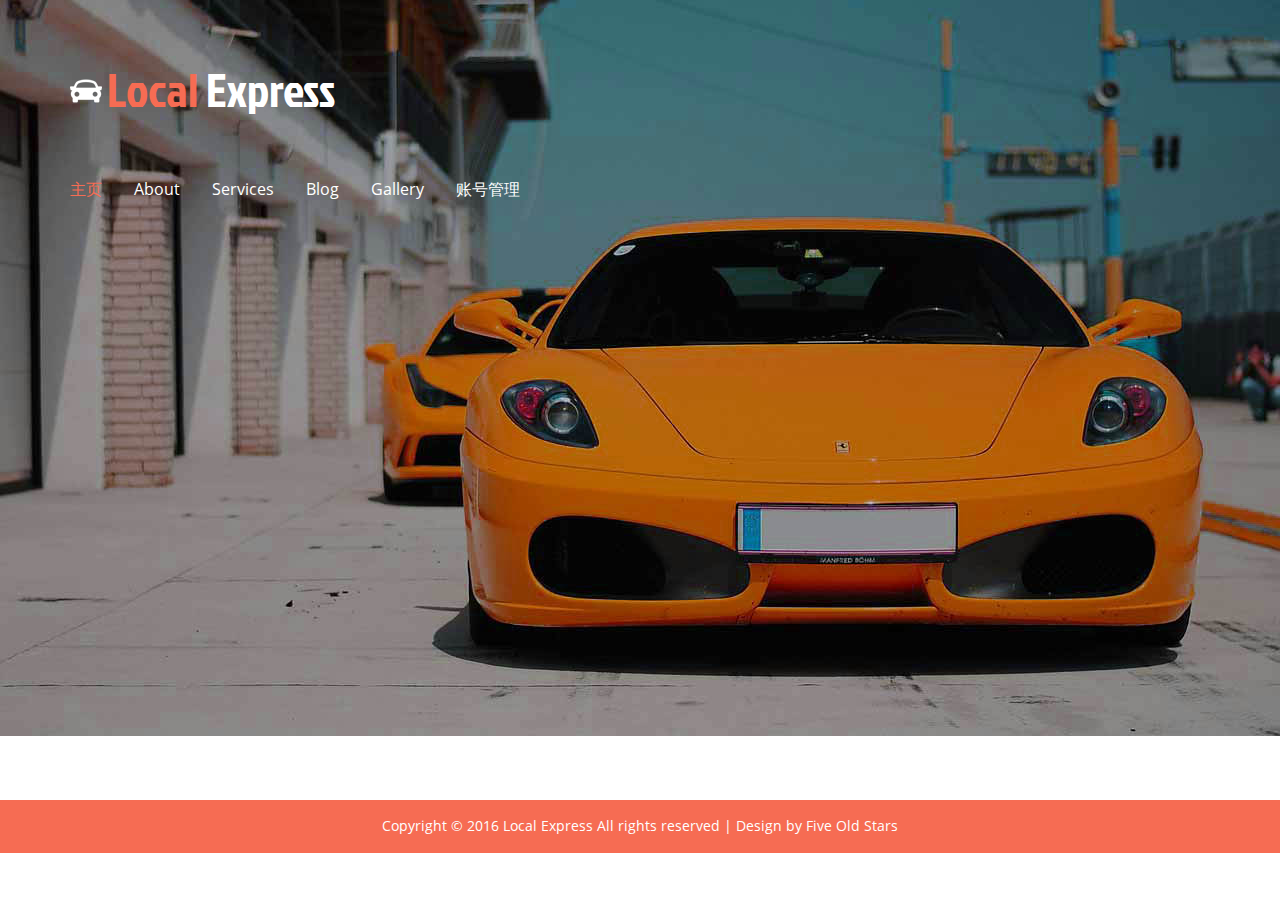
<file: web/html/index.html>
<!DOCTYPE HTML>
<html>
<head>
<link href="css/bootstrap.css" rel='stylesheet' type='text/css' />
<script src="js/bootstrap.js"></script>
<link href="css/style.css" rel='stylesheet' type='text/css' />
<meta http-equiv="Content-Type" content="text/html; charset=utf-8" />

</head>
<body>
<!-- banner -->
<div class="banner">
	 <div class="container">
	     <div class="header">
			 <div class="logo">
				 <h1><a href="index.html"><img src="images/car.png" alt=""/>Local <span>Express</span></a></h1>
			 </div>

			 <div class="clearfix"></div>
		 </div>
		 <nav class="navbar navbar-default">
			 <div class="navbar-header">
					  <button type="button" class="navbar-toggle collapsed" data-toggle="collapse" data-target="#bs-example-navbar-collapse-1">
						<span class="sr-only">Toggle navigation</span>
						<span class="icon-bar"> </span>
						<span class="icon-bar"> </span>
						<span class="icon-bar"> </span>
					  </button>
			 </div>
			 <div class="collapse navbar-collapse nav-wil" id="bs-example-navbar-collapse-1">
				  <ul class="nav navbar-nav">
					<li class="active"><a href="index.html">主页 <span class="sr-only">(current)</span></a></li>
					<li><a href="about.html">About</a></li>
					<li><a href="services.html">Services</a></li>
					<li><a href="blog.html">Blog</a></li>
					<li><a href="gallery.html">Gallery</a></li>
					<li><a href="contact.html">账号管理</a></li>
				  </ul>
			 </div>
	      </nav>

	 </div>
</div>

<div class="footer2">	

	 <div class="col-md-8 ftr2-bottom">		
			<p>Copyright &copy; 2016 <span>Local Express</span> All rights reserved | Design by Five Old Stars</p>
	 </div>
</div>

</body>
</html>
</file>
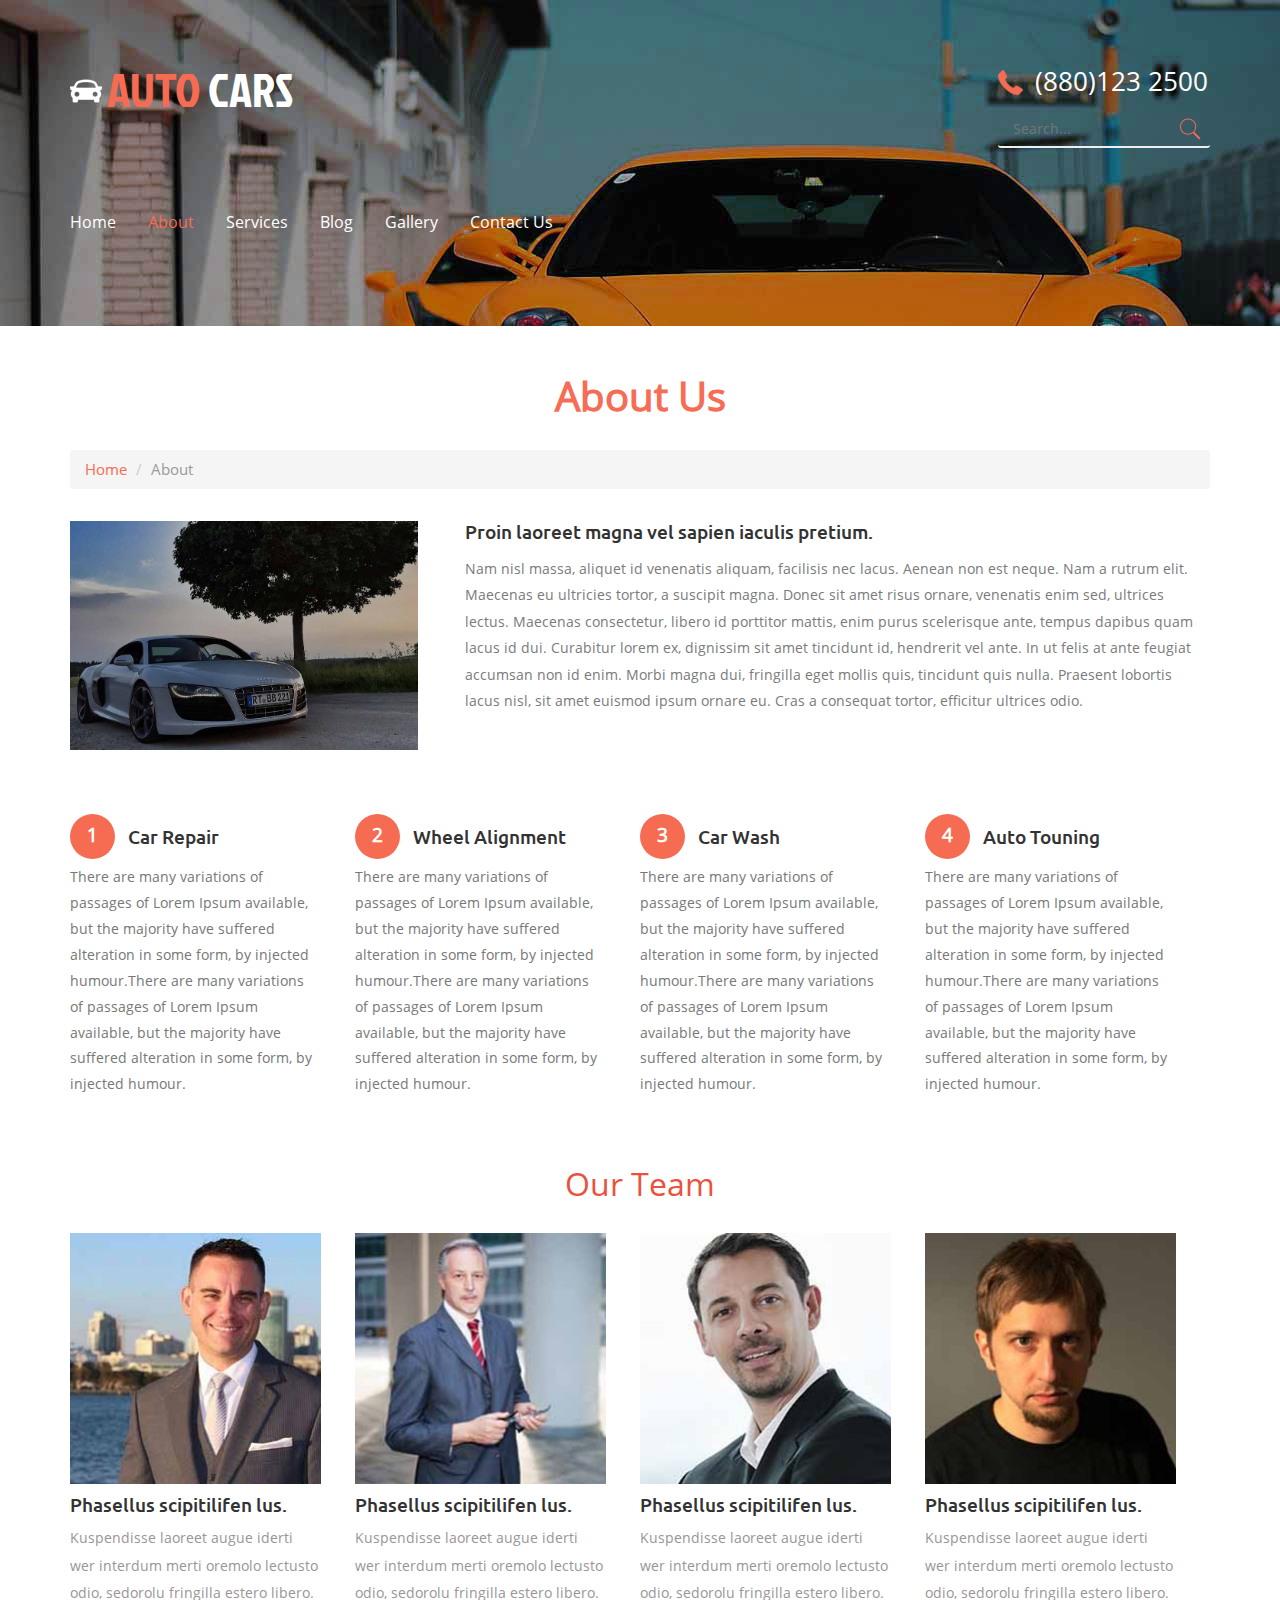
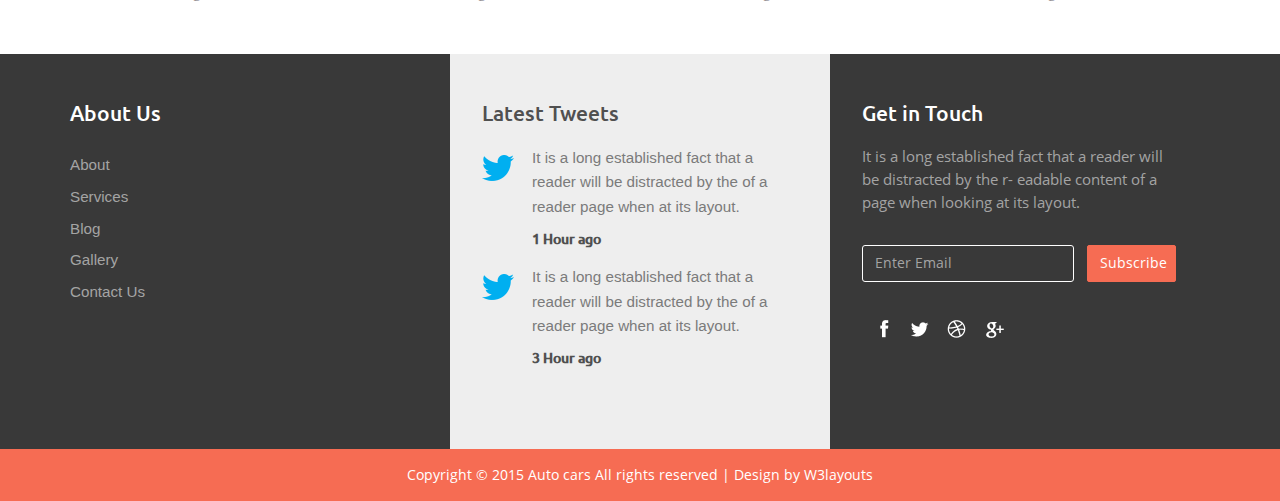
<file: web/html/about.html>
<!--A Design by W3layouts
Author: W3layout
Author URL: http://w3layouts.com
License: Creative Commons Attribution 3.0 Unported
License URL: http://creativecommons.org/licenses/by/3.0/
-->
<!DOCTYPE HTML>
<html>
<head>
<title>Energy a Industrial Category Flat Bootstarp Responsive Website Template | About :: w3layouts</title>
<link href="css/bootstrap.css" rel='stylesheet' type='text/css' />
<!-- jQuery (necessary JavaScript plugins) -->
<script src="js/bootstrap.js"></script>
<!-- Custom Theme files -->
<link href="css/style.css" rel='stylesheet' type='text/css' />

<!-- Custom Theme files -->
<!--//theme-style-->
<meta name="viewport" content="width=device-width, initial-scale=1">
<meta http-equiv="Content-Type" content="text/html; charset=utf-8" />
<meta name="keywords" content="Auto cars Responsive web template, Bootstrap Web Templates, Flat Web Templates, Andriod Compatible web template, 
Smartphone Compatible web template, free webdesigns for Nokia, Samsung, LG, SonyErricsson, Motorola web design" />
<script type="application/x-javascript"> addEventListener("load", function() { setTimeout(hideURLbar, 0); }, false); function hideURLbar(){ window.scrollTo(0,1); } </script>
<script src="js/jquery.min.js"></script>
 <script src="js/bootstrap.js"></script>

</head>
<body>
<!-- banner -->
<div class="banner banner2">
	 <div class="container">
	     <div class="header">
			 <div class="logo">
				 <h1><a href="index.html"><img src="images/car.png" alt=""/>AUTO <span>CARS</span></a></h1>
			 </div>
			 <div class="top_details">
				 <p><span></span> (880)123 2500</p>
				 <div class="search">
				 <form>
					<input type="text" value="" placeholder="Search...">
					<input type="submit" value="">
					</form>
			     </div>
			 </div>
			 <div class="clearfix"></div>
		 </div>
		 <nav class="navbar navbar-default">
			 <div class="navbar-header">
					  <button type="button" class="navbar-toggle collapsed" data-toggle="collapse" data-target="#bs-example-navbar-collapse-1">
						<span class="sr-only">Toggle navigation</span>
						<span class="icon-bar"> </span>
						<span class="icon-bar"> </span>
						<span class="icon-bar"> </span>
					  </button>
			 </div>
			 <div class="collapse navbar-collapse nav-wil" id="bs-example-navbar-collapse-1">
				  <ul class="nav navbar-nav">
					<li><a href="index.html">Home <span class="sr-only">(current)</span></a></li>
					<li class="active"><a href="about.html">About</a></li>
					<li><a href="services.html">Services</a></li>
					<li><a href="blog.html">Blog</a></li>
					<li><a href="gallery.html">Gallery</a></li>
					<li><a href="contact.html">Contact Us</a></li>
				  </ul>
			 </div>
	      </nav>					
	 </div>
</div>
<!---->
<div class="about">
	 <div class="container">
		 <h2>About Us</h2>
			 <ol class="breadcrumb">
				<li><a href="index.html">Home</a></li>
				<li class="active">About</li>						  
			    </ol>
		 <div class="about-grids">
			 <div class="col-md-4 about-pic">
				  <img src="images/pic3.jpg" class="img-responsive" alt=""/>
			 </div>
			 <div class="col-md-8 about-info">
				 <h3>Proin laoreet magna vel sapien iaculis pretium.</h3>
				 <p>Nam nisl massa, aliquet id venenatis aliquam, facilisis nec lacus. Aenean non est neque. Nam a rutrum elit. Maecenas eu ultricies tortor,
				 a suscipit magna. Donec sit amet risus ornare, venenatis enim sed, ultrices lectus. Maecenas consectetur, libero id porttitor mattis, enim purus scelerisque ante, tempus dapibus 
				 quam lacus id dui. Curabitur lorem ex, dignissim sit amet tincidunt id, hendrerit vel ante. In ut felis at ante feugiat accumsan non id enim. Morbi
				 magna dui, fringilla eget mollis quis, tincidunt quis nulla. Praesent lobortis lacus nisl, sit amet euismod ipsum ornare eu. Cras a consequat tortor, efficitur ultrices odio. </p>
			 </div>
			 <div class="clearfix"></div>
		 </div>
		 <div class="abt-btm-grids">
			 <div class="col-md-3 abt-sec span_1_of_4">
				 <div class="num-heading">
					   <div class="number">
							<figure><span>1</span></figure>
					   </div>
					  <div class="heading">								
						  <h4>Car Repair</h4>
					  </div>
					  <div class="clearfix"></div>
				 </div> 
				 <div class="heading-desc">	
					 <p>There are many variations of passages of Lorem Ipsum available, but the majority have suffered alteration in some form, by injected humour.There are many variations of passages of Lorem Ipsum available, but the majority have suffered alteration in some form, by injected humour.</p>
				 </div>	
			 </div>
			 <div class="col-md-3 abt-sec span_1_of_4">
				 <div class="num-heading">
					   <div class="number">
							<figure><span>2</span></figure>
					   </div>
					  <div class="heading">								
						  <h4>Wheel Alignment</h4>
					  </div>
					  <div class="clearfix"></div>
				 </div> 
				 <div class="heading-desc">	
					 <p>There are many variations of passages of Lorem Ipsum available, but the majority have suffered alteration in some form, by injected humour.There are many variations of passages of Lorem Ipsum available, but the majority have suffered alteration in some form, by injected humour.</p>
				 </div>	
			 </div>
			 <div class="col-md-3 abt-sec span_1_of_4">
				 <div class="num-heading">
					   <div class="number">
							<figure><span>3</span></figure>
					   </div>
					  <div class="heading">								
						  <h4>Car Wash</h4>
					  </div>
					  <div class="clearfix"></div>
				 </div> 
				 <div class="heading-desc">	
					 <p>There are many variations of passages of Lorem Ipsum available, but the majority have suffered alteration in some form, by injected humour.There are many variations of passages of Lorem Ipsum available, but the majority have suffered alteration in some form, by injected humour.</p>
				 </div>	
			 </div>
			 <div class="col-md-3 abt-sec span_1_of_4">
				 <div class="num-heading">
					   <div class="number">
							<figure><span>4</span></figure>
					   </div>
					  <div class="heading">								
						  <h4>Auto Touning</h4>
					  </div>
					  <div class="clearfix"></div>
				 </div> 
				 <div class="heading-desc">	
					 <p>There are many variations of passages of Lorem Ipsum available, but the majority have suffered alteration in some form, by injected humour.There are many variations of passages of Lorem Ipsum available, but the majority have suffered alteration in some form, by injected humour.</p>
				 </div>	
			 </div>
			 <div class="clearfix"></div>
		 </div>	
		 <div class="works">
			  <h3>Our Team</h3>	  
			  <div class="grid_4">
				<div class="text1">
						   <img src="images/t1.jpg" alt="">
						   <h4>Phasellus scipitilifen lus.</h4>
						  <p>Kuspendisse laoreet augue iderti wer  interdum merti oremolo lectusto odio, sedorolu fringilla estero libero. </p>
					  </div>
			  </div>
			  <div class="grid_4">
				 <div class="text1">
						   <img src="images/t2.jpg" alt="">
						   <h4>Phasellus scipitilifen lus.</h4>
						  <p>Kuspendisse laoreet augue iderti wer  interdum merti oremolo lectusto odio, sedorolu fringilla estero libero. </p>
					  </div>
			  </div>
			  <div class="grid_4 span66">
				<div class="text1">
						   <img src="images/t3.jpg" alt="">
						   <h4>Phasellus scipitilifen lus.</h4>
						  <p>Kuspendisse laoreet augue iderti wer  interdum merti oremolo lectusto odio, sedorolu fringilla estero libero. </p>
					  </div>
			  </div>      
			  <div class="grid_4">				 
					  <div class="text1">
						   <img src="images/t4.jpg" alt="">
						   <h4>Phasellus scipitilifen lus.</h4>
						  <p>Kuspendisse laoreet augue iderti wer  interdum merti oremolo lectusto odio, sedorolu fringilla estero libero. </p>
					  </div>					  
				 </div>
			  </div>
				<div class="clearfix"></div>
          </div>
		 
	 </div>
</div>
<!---->
<div class="footer2">	
	 <div class="container">
	     <div class="ftr2-grids">
		      <div class="col-md-4 ftr2-grid1">			 
				 <h3>About Us</h3>
				 <ul>
					<li><a href="about.html">About</a></li>
					<li><a href="services.html">Services</a></li>
					<li><a href="blog.html">Blog</a></li>
					<li><a href="gallery.html">Gallery</a></li>
					<li><a href="contact.html">Contact Us</a></li>
				 </ul>
			 </div>
			 <div class="col-md-4 ftr2-grid2">
				 <h3>Latest Tweets</h3>
				 <div class="ftr2-grid">
						 <p>It is a long established fact that a 
						 reader will be distracted by the of a reader page when at its layout.</p>
						 <a href="#">1 Hour ago</a>
				  </div>
				  <div class="ftr2-grid">
						 <p>It is a long established fact that a 
						 reader will be distracted by the of a reader page when at its layout.</p>
						 <a href="#">3 Hour ago</a>
				  </div>
			 </div>
			 <div class="col-md-4 ftr6-grid3">
				 <h3>Get in Touch</h3>				 
				 <p>It is a long established fact that a reader will be distracted by the r-
				 eadable content of a page when looking at its layout.</p>
				 <form>					 
					  <input type="text" class="text" value="Enter Email" onfocus="this.value = '';" onblur="if (this.value == '') {this.value = 'Enter Email';}">
					 <input type="submit" value="Subscribe"/>
				 </form>
				 <div class="social">
					   <ul>
							<li><a href="#"><i class="facebook"></i></a></li>
							<li><a href="#"><i class="twitter"></i></a></li>
							<li><a href="#"><i class="dribble"></i></a></li>	
							<li><a href="#"><i class="google"></i></a></li>										
					  </ul>
				 </div>
			 </div>
			 <div class="clearfix"></div>
		 </div>
	 </div>
	 <div class="col-md-8 ftr2-bottom">		
			<p>Copyright &copy; 2015 <span>Auto cars</span> All rights reserved | Design by <a href="http://w3layouts.com">W3layouts</a></p>
	 </div>
</div>
<!---->

</body>
</html>
</file>
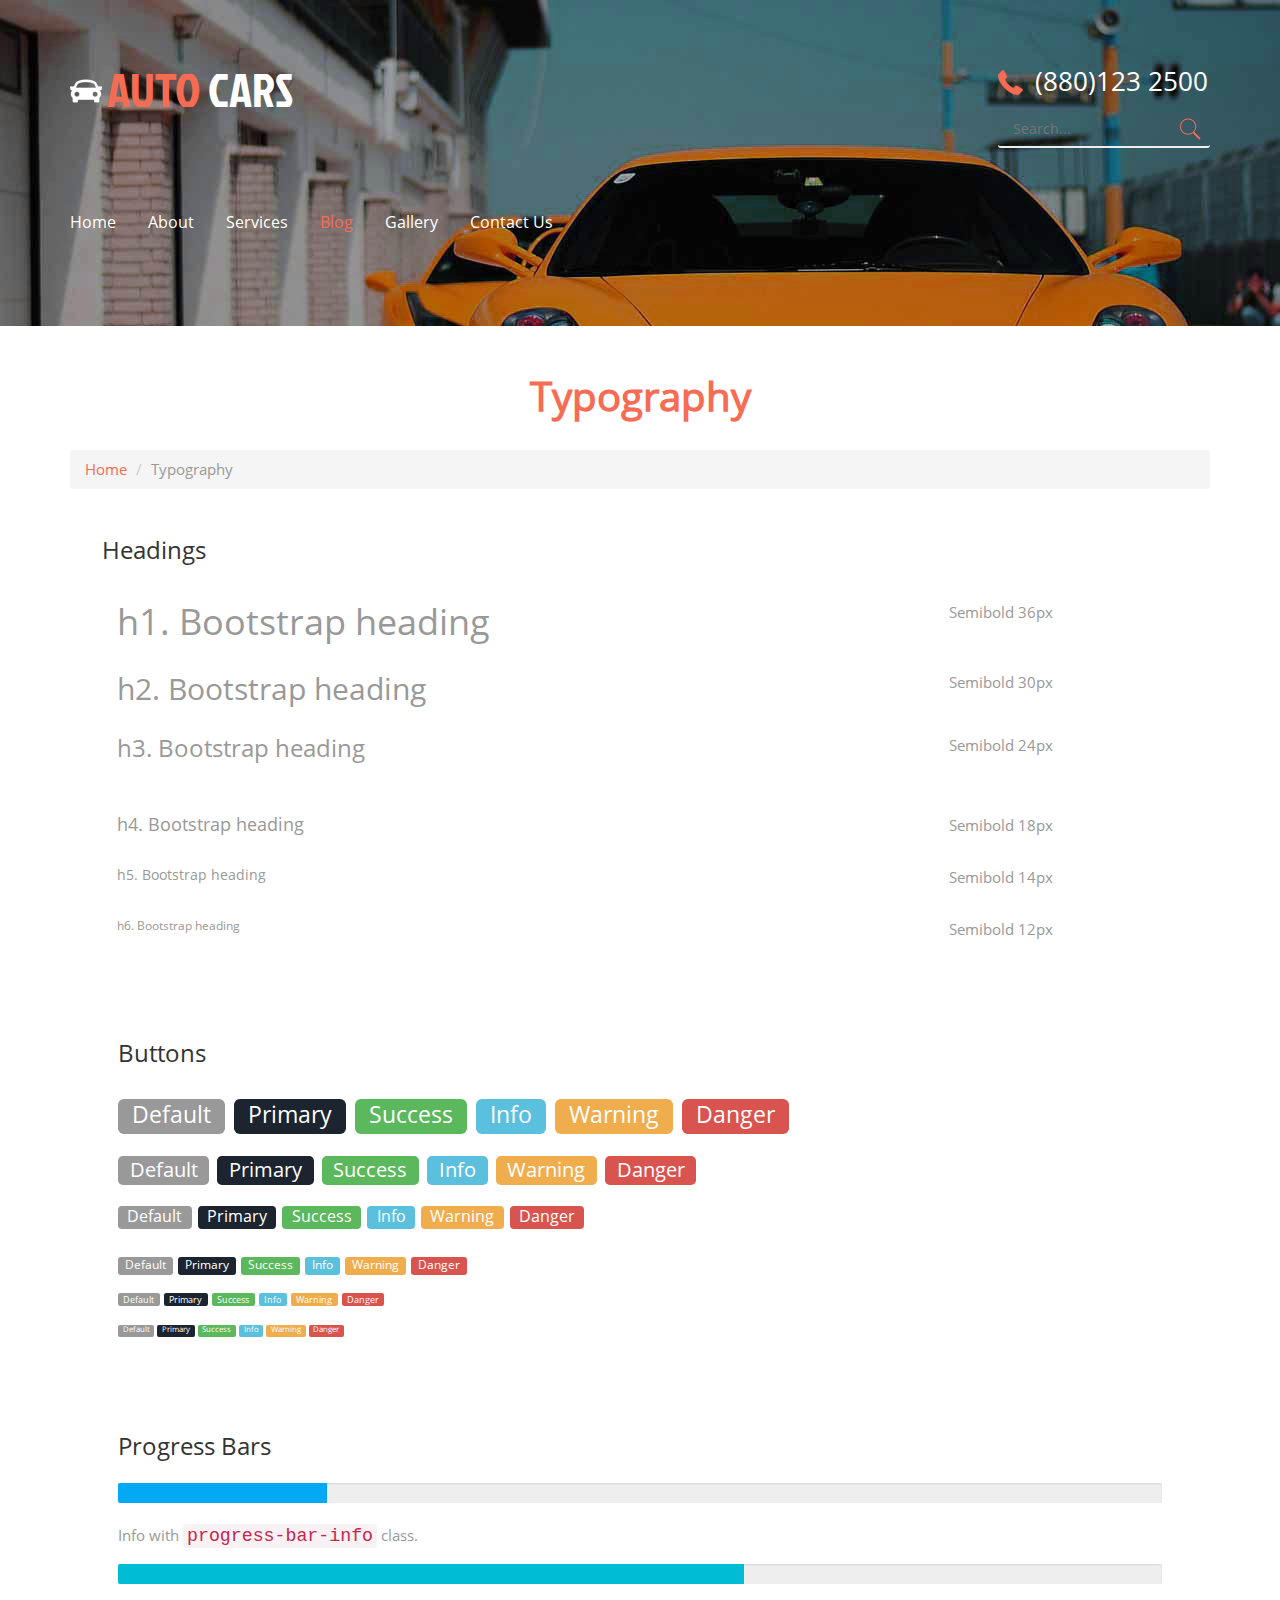
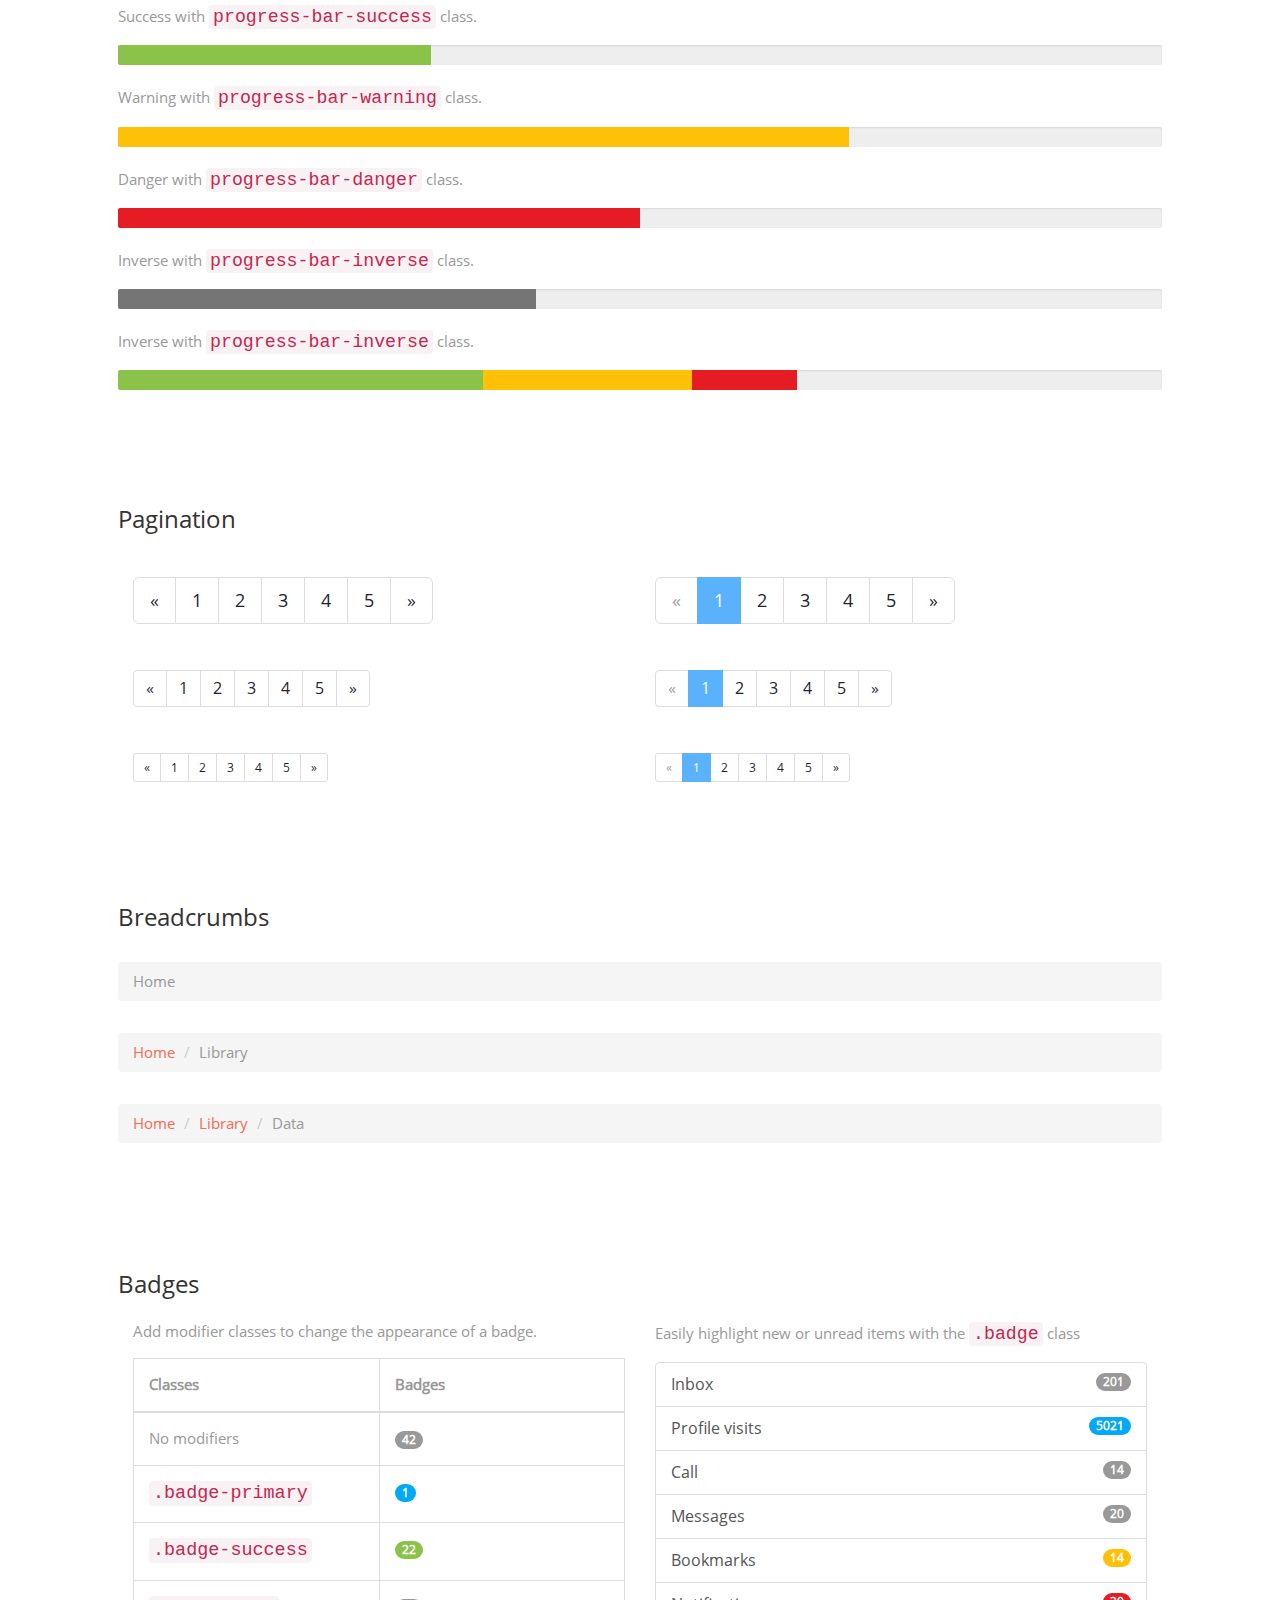
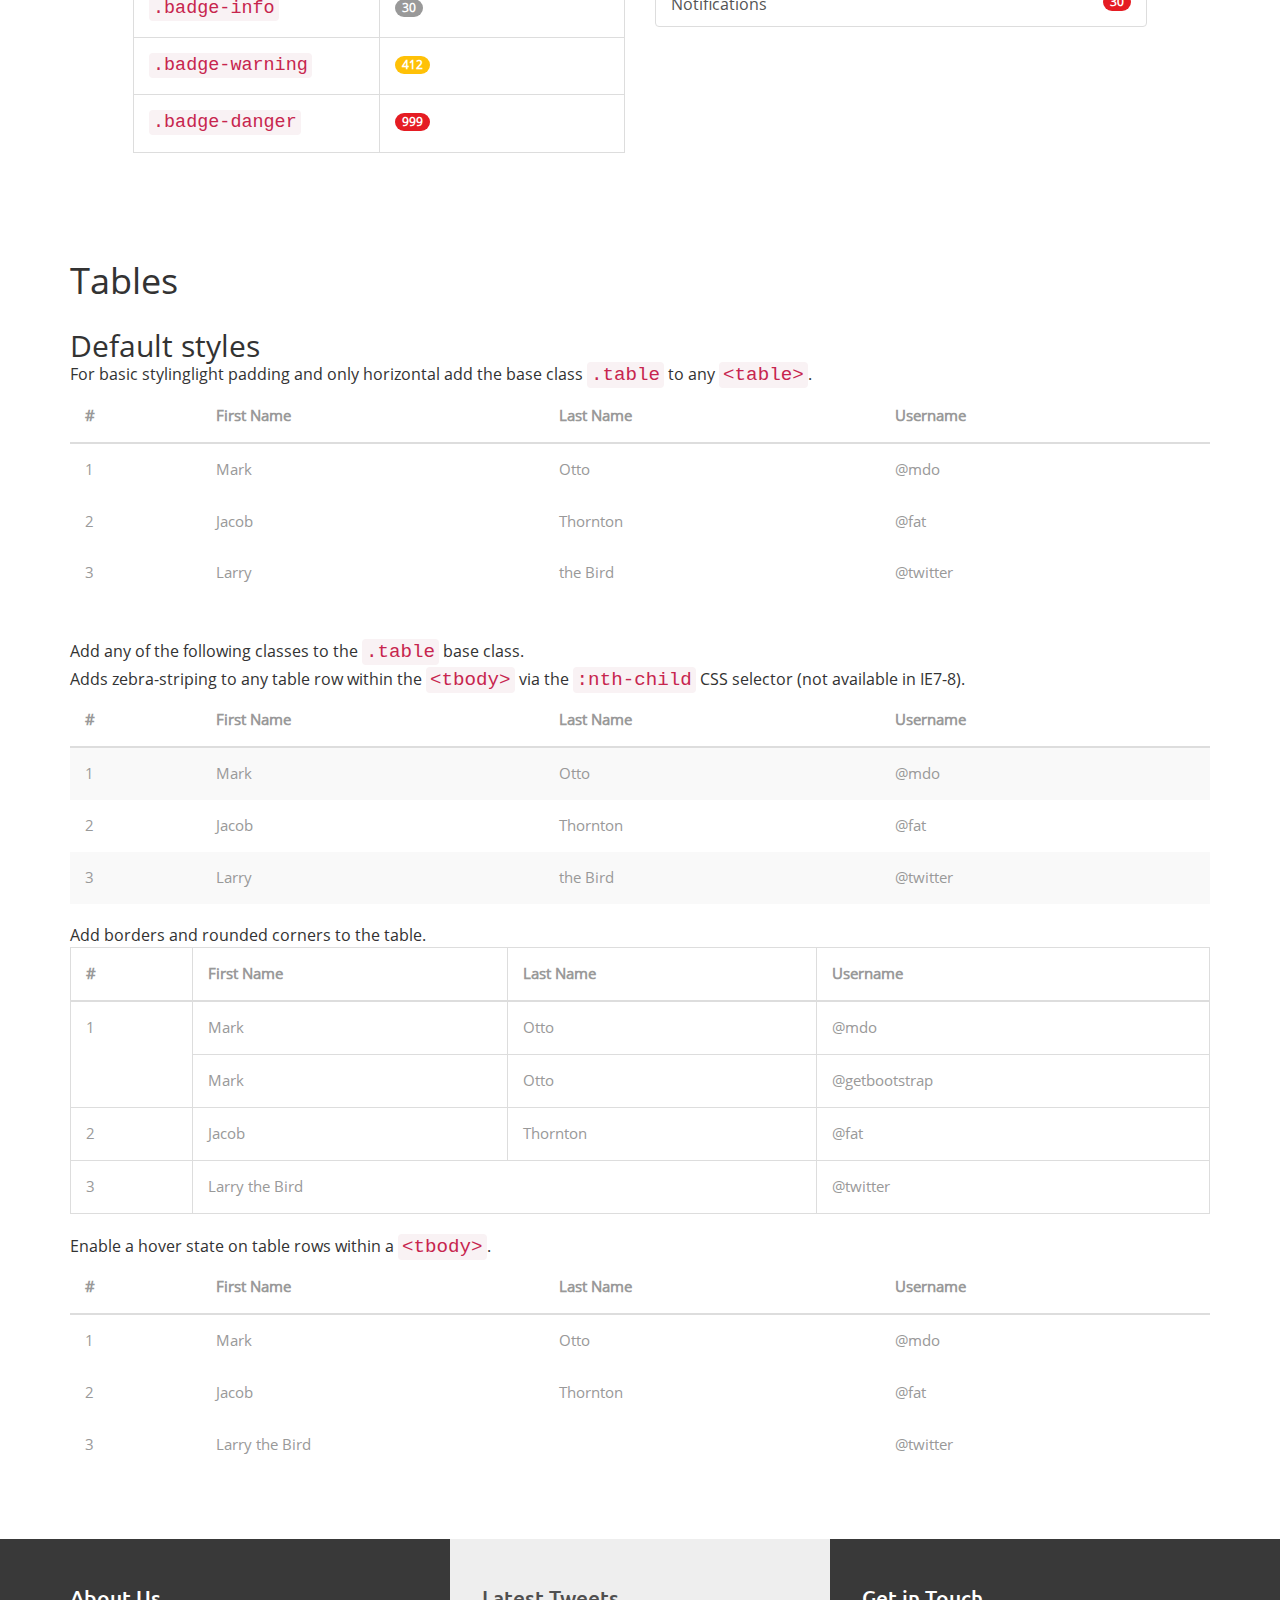
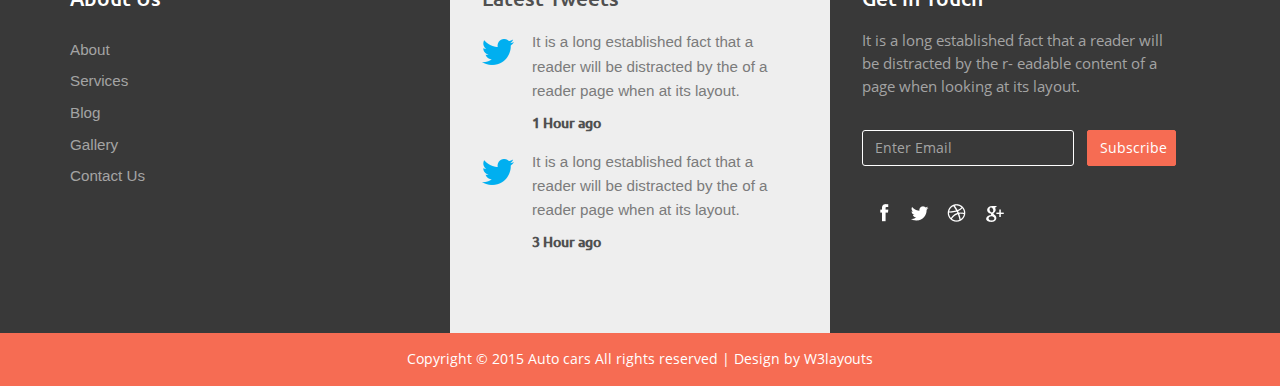
<file: web/html/blog.html>
<!--A Design by W3layouts
Author: W3layout
Author URL: http://w3layouts.com
License: Creative Commons Attribution 3.0 Unported
License URL: http://creativecommons.org/licenses/by/3.0/
-->
<!DOCTYPE HTML>
<html>
<head>
<title>Auto cars a Auto Mobile Category Flat Bootstarp Responsive Website Template | Blog :: w3layouts</title>
<link href="css/bootstrap.css" rel='stylesheet' type='text/css' />
<!-- jQuery (necessary JavaScript plugins) -->
<script src="js/bootstrap.js"></script>
<!-- Custom Theme files -->
<link href="css/style.css" rel='stylesheet' type='text/css' />

<!-- Custom Theme files -->
<!--//theme-style-->
<meta name="viewport" content="width=device-width, initial-scale=1">
<meta http-equiv="Content-Type" content="text/html; charset=utf-8" />
<meta name="keywords" content="Energy Responsive web template, Bootstrap Web Templates, Flat Web Templates, Andriod Compatible web template, 
Smartphone Compatible web template, free webdesigns for Nokia, Samsung, LG, SonyErricsson, Motorola web design" />
<script type="application/x-javascript"> addEventListener("load", function() { setTimeout(hideURLbar, 0); }, false); function hideURLbar(){ window.scrollTo(0,1); } </script>

<script src="js/jquery.min.js"></script>
 <script src="js/bootstrap.js"></script>

</head>
<body>
<!-- banner -->
<div class="banner banner2">
	 <div class="container">
	     <div class="header">
			 <div class="logo">
				 <h1><a href="index.html"><img src="images/car.png" alt=""/>AUTO <span>CARS</span></a></h1>
			 </div>
			 <div class="top_details">
				 <p><span></span> (880)123 2500</p>
				 <div class="search">
				 <form>
					<input type="text" value="" placeholder="Search...">
					<input type="submit" value="">
					</form>
			     </div>
			 </div>
			 <div class="clearfix"></div>
		 </div>
		 <nav class="navbar navbar-default">
			 <div class="navbar-header">
					  <button type="button" class="navbar-toggle collapsed" data-toggle="collapse" data-target="#bs-example-navbar-collapse-1">
						<span class="sr-only">Toggle navigation</span>
						<span class="icon-bar"> </span>
						<span class="icon-bar"> </span>
						<span class="icon-bar"> </span>
					  </button>
			 </div>
			 <div class="collapse navbar-collapse nav-wil" id="bs-example-navbar-collapse-1">
				  <ul class="nav navbar-nav">
					<li><a href="index.html">Home <span class="sr-only">(current)</span></a></li>
					<li><a href="about.html">About</a></li>
					<li><a href="services.html">Services</a></li>
					<li class="active"><a href="blog.html">Blog</a></li>
					<li><a href="gallery.html">Gallery</a></li>
					<li><a href="contact.html">Contact Us</a></li>
				  </ul>
			 </div>
	      </nav>					
	 </div>
</div>
<!---->
<div class="typrography">
	 <div class="container">
	      <h3 class="type">Typography</h3>
	      <ol class="breadcrumb">
				<li><a href="index.html">Home</a></li>
				<li class="active">Typography</li>						  
		 </ol>
		 <div class="grid_3 grid_44">
		     <h3>Headings</h3>
		     <div class="bs-example">
				 <table class="table">
				  <tbody>
					<tr>
					  <td><h1 id="h1.-bootstrap-heading">h1. Bootstrap heading<a class="anchorjs-link" href="#h1.-bootstrap-heading"><span class="anchorjs-icon"></span></a></h1></td>
					  <td class="type-info">Semibold 36px</td>
					</tr>
					<tr>
					  <td><h2 id="h2.-bootstrap-heading">h2. Bootstrap heading<a class="anchorjs-link" href="#h2.-bootstrap-heading"><span class="anchorjs-icon"></span></a></h2></td>
					  <td class="type-info">Semibold 30px</td>
					</tr>
					<tr>
					  <td><h3 id="h3.-bootstrap-heading">h3. Bootstrap heading<a class="anchorjs-link" href="#h3.-bootstrap-heading"><span class="anchorjs-icon"></span></a></h3></td>
					  <td class="type-info">Semibold 24px</td>
					</tr>
					<tr>
					  <td><h4 id="h4.-bootstrap-heading">h4. Bootstrap heading<a class="anchorjs-link" href="#h4.-bootstrap-heading"><span class="anchorjs-icon"></span></a></h4></td>
					  <td class="type-info">Semibold 18px</td>
					</tr>
					<tr>
					  <td><h5 id="h5.-bootstrap-heading">h5. Bootstrap heading<a class="anchorjs-link" href="#h5.-bootstrap-heading"><span class="anchorjs-icon"></span></a></h5></td>
					  <td class="type-info">Semibold 14px</td>
					</tr>
					<tr>
					  <td><h6>h6. Bootstrap heading</h6></td>
					  <td class="type-info">Semibold 12px</td>
					</tr>
				  </tbody>
				 </table>
			 </div>
	      </div>
		  
		 		  <div class="grid_3 grid_5">
			<h3>Buttons</h3>
			  <h1 class="btns">
				<a href="#"><span class="label label-default">Default</span></a>
				<a href="#"><span class="label label-primary">Primary</span></a>
				<a href="#"><span class="label label-success">Success</span></a>
				<a href="#"><span class="label label-info">Info</span></a>
				<a href="#"><span class="label label-warning">Warning</span></a>
				<a href="#"><span class="label label-danger">Danger</span></a>
			  </h1>
			  <h2 class="btns">
				<a href="#"><span class="label label-default">Default</span></a>
				<a href="#"><span class="label label-primary">Primary</span></a>
				<a href="#"><span class="label label-success">Success</span></a>
				<a href="#"><span class="label label-info">Info</span></a>
				<a href="#"><span class="label label-warning">Warning</span></a>
				<a href="#"><span class="label label-danger">Danger</span></a>
			  </h2>
			  <h3>
				<a href="#"><span class="label label-default">Default</span></a>
				<a href="#"><span class="label label-primary">Primary</span></a>
				<a href="#"><span class="label label-success">Success</span></a>
				<a href="#"><span class="label label-info">Info</span></a>
				<a href="#"><span class="label label-warning">Warning</span></a>
				<a href="#"><span class="label label-danger">Danger</span></a>
			  </h3>
			  <h4 class="typ1">
				<a href="#"><span class="label label-default">Default</span></a>
				<a href="#"><span class="label label-primary">Primary</span></a>
				<a href="#"><span class="label label-success">Success</span></a>
				<a href="#"><span class="label label-info">Info</span></a>
				<a href="#"><span class="label label-warning">Warning</span></a>
				<a href="#"><span class="label label-danger">Danger</span></a>
			  </h4>
			  <h5 class="typ1">
				<a href="#"><span class="label label-default">Default</span></a>
				<a href="#"><span class="label label-primary">Primary</span></a>
				<a href="#"><span class="label label-success">Success</span></a>
				<a href="#"><span class="label label-info">Info</span></a>
				<a href="#"><span class="label label-warning">Warning</span></a>
				<a href="#"><span class="label label-danger">Danger</span></a>
			  </h5>
			  <h6 class="typ1">
				<a href="#"><span class="label label-default">Default</span></a>
				<a href="#"><span class="label label-primary">Primary</span></a>
				<a href="#"><span class="label label-success">Success</span></a>
				<a href="#"><span class="label label-info">Info</span></a>
				<a href="#"><span class="label label-warning">Warning</span></a>
				<a href="#"><span class="label label-danger">Danger</span></a>
			  </h6>
	      </div>
			
		  <div class="grid_3 grid_5">
			 <h3>Progress Bars</h3>
			  <div class="tab-content">
				 <div class="tab-pane active" id="domprogress">
					 <div class="progress">    
					      <div class="progress-bar progress-bar-primary" style="width: 20%"></div>
					 </div>
					 <p>Info with <code>progress-bar-info</code> class.</p>
					 <div class="progress">    
						 <div class="progress-bar progress-bar-info" style="width: 60%"></div>
					 </div>
					 <p>Success with <code>progress-bar-success</code> class.</p>
					 <div class="progress">
						 <div class="progress-bar progress-bar-success" style="width: 30%"></div>
					 </div>
					 <p>Warning with <code>progress-bar-warning</code> class.</p>
					 <div class="progress">
						 <div class="progress-bar progress-bar-warning" style="width: 70%"></div>
					 </div>
					 <p>Danger with <code>progress-bar-danger</code> class.</p>
					 <div class="progress">
						 <div class="progress-bar progress-bar-danger" style="width: 50%"></div>
					 </div>
					 <p>Inverse with <code>progress-bar-inverse</code> class.</p>
					 <div class="progress">
						 <div class="progress-bar progress-bar-inverse" style="width: 40%"></div>
					 </div>
					 <p>Inverse with <code>progress-bar-inverse</code> class.</p>
					 <div class="progress">
						 <div class="progress-bar progress-bar-success" style="width: 35%"><span class="sr-only">35% Complete (success)</span></div>
						 <div class="progress-bar progress-bar-warning" style="width: 20%"><span class="sr-only">20% Complete (warning)</span></div>
						 <div class="progress-bar progress-bar-danger" style="width: 10%"><span class="sr-only">10% Complete (danger)</span></div>
					 </div>
				   </div>
			   </div>
		   </div>
		   
		   <div class="grid_3 grid_5">
			 <h3>Pagination</h3>
			 <div class="col-md-6">
				  <nav>
				  <ul class="pagination pagination-lg">
					<li><a href="#" aria-label="Previous"><span aria-hidden="true">«</span></a></li>
					<li><a href="#">1</a></li>
					<li><a href="#">2</a></li>
					<li><a href="#">3</a></li>
					<li><a href="#">4</a></li>
					<li><a href="#">5</a></li>
					<li><a href="#" aria-label="Next"><span aria-hidden="true">»</span></a></li>
				  </ul>
				  </nav>
				  <nav>
				  <ul class="pagination">
					<li><a href="#" aria-label="Previous"><span aria-hidden="true">«</span></a></li>
					<li><a href="#">1</a></li>
					<li><a href="#">2</a></li>
					<li><a href="#">3</a></li>
					<li><a href="#">4</a></li>
					<li><a href="#">5</a></li>
					<li><a href="#" aria-label="Next"><span aria-hidden="true">»</span></a></li>
				  </ul>
				 </nav>
				 <nav>
				   <ul class="pagination pagination-sm">
					<li><a href="#" aria-label="Previous"><span aria-hidden="true">«</span></a></li>
					<li><a href="#">1</a></li>
					<li><a href="#">2</a></li>
					<li><a href="#">3</a></li>
					<li><a href="#">4</a></li>
					<li><a href="#">5</a></li>
					<li><a href="#" aria-label="Next"><span aria-hidden="true">»</span></a></li>
				  </ul>
				 </nav>				 
			 </div>
			 <div class="col-md-6">
					<ul class="pagination pagination-lg">
									<li class="disabled"><a href="#"><span aria-hidden="true">«</span></i></a></li>
									<li class="active"><a href="#">1</a></li>
									<li><a href="#">2</a></li>
									<li><a href="#">3</a></li>
									<li><a href="#">4</a></li>
									<li><a href="#">5</a></li>
									<li><a href="#" aria-label="Next"><span aria-hidden="true">»</span></a></li>
								</ul>
				<nav>
				  <ul class="pagination">
					<li class="disabled"><a href="#" aria-label="Previous"><span aria-hidden="true">«</span></a></li>
					<li class="active"><a href="#">1 <span class="sr-only">(current)</span></a></li>
					<li><a href="#">2</a></li>
					<li><a href="#">3</a></li>
					<li><a href="#">4</a></li>
					<li><a href="#">5</a></li>
					<li><a href="#" aria-label="Next"><span aria-hidden="true">»</span></a></li>
				 </ul>
			   </nav>
				 <ul class="pagination pagination-sm">
					<li class="disabled"><a href="#"><span aria-hidden="true">«</span></i></a></li>
					<li class="active"><a href="#">1</a></li>
					<li><a href="#">2</a></li>
					<li><a href="#">3</a></li>
					<li><a href="#">4</a></li>
					<li><a href="#">5</a></li>
					<li><a href="#" aria-label="Next"><span aria-hidden="true">»</span></a></li>
				</ul>
				</div>
			   <div class="clearfix"> </div>
		 </div>
		 <div class="grid_3 grid_5">
			 <h3>Breadcrumbs</h3>
			   <ol class="breadcrumb">
			  <li class="active">Home</li>
			</ol>
			<ol class="breadcrumb">
			  <li><a href="#">Home</a></li>
			  <li class="active">Library</li>
			</ol>
			<ol class="breadcrumb">
			  <li><a href="#">Home</a></li>
			  <li><a href="#">Library</a></li>
			  <li class="active">Data</li>
			</ol>
		 </div>
	   <div class="grid_3 grid_5">
			 <h3>Badges</h3>
				<div class="col-md-6">
					<p>Add modifier classes to change the appearance of a badge.</p>
					  <table class="table table-bordered">
						<thead>
							<tr>
								<th width="50%">Classes</th>
								<th width="50%">Badges</th>
							</tr>
						</thead>
						<tbody>
							<tr>
								<td>No modifiers</td>
								<td><span class="badge">42</span></td>
							</tr>
							<tr>
								<td><code>.badge-primary</code></td>
								<td><span class="badge badge-primary">1</span></td>
							</tr>
							<tr>
								<td><code>.badge-success</code></td>
								<td><span class="badge badge-success">22</span></td>
							</tr>
							<tr>
								<td><code>.badge-info</code></td>
								<td><span class="badge badge-info">30</span></td>
							</tr>
							<tr>
								<td><code>.badge-warning</code></td>
								<td><span class="badge badge-warning">412</span></td>
							</tr>
							<tr>
								<td><code>.badge-danger</code></td>
								<td><span class="badge badge-danger">999</span></td>
							</tr>
						</tbody>
					  </table>                    
				</div>
				<div class="col-md-6">
				  <p>Easily highlight new or unread items with the <code>.badge</code> class</p>
					<div class="list-group list-group-alternate"> 
						<a href="#" class="list-group-item"><span class="badge">201</span> <i class="ti ti-email"></i> Inbox </a> 
						<a href="#" class="list-group-item"><span class="badge badge-primary">5021</span> <i class="ti ti-eye"></i> Profile visits </a> 
						<a href="#" class="list-group-item"><span class="badge">14</span> <i class="ti ti-headphone-alt"></i> Call </a> 
						<a href="#" class="list-group-item"><span class="badge">20</span> <i class="ti ti-comments"></i> Messages </a> 
						<a href="#" class="list-group-item"><span class="badge badge-warning">14</span> <i class="ti ti-bookmark"></i> Bookmarks </a> 
						<a href="#" class="list-group-item"><span class="badge badge-danger">30</span> <i class="ti ti-bell"></i> Notifications </a> 
					</div>
			   </div>
			   <div class="clearfix"> </div>
			 </div>
			 		  <section id="tables">
          <div class="page-header">
            <h1>Tables</h1>
          </div>

          <h2>Default styles</h2>
          <p>For basic stylinglight padding and only horizontal add the base class <code>.table</code> to any <code>&lt;table&gt;</code>.</p>
          <div class="bs-docs-example">
            <table class="table">
              <thead>
                <tr>
                  <th>#</th>
                  <th>First Name</th>
                  <th>Last Name</th>
                  <th>Username</th>
                </tr>
              </thead>
              <tbody>
                <tr>
                  <td>1</td>
                  <td>Mark</td>
                  <td>Otto</td>
                  <td>@mdo</td>
                </tr>
                <tr>
                  <td>2</td>
                  <td>Jacob</td>
                  <td>Thornton</td>
                  <td>@fat</td>
                </tr>
                <tr>
                  <td>3</td>
                  <td>Larry</td>
                  <td>the Bird</td>
                  <td>@twitter</td>
                </tr>
              </tbody>
            </table>
          </div>
	<hr class="bs-docs-separator">
          <p>Add any of the following classes to the <code>.table</code> base class.</p>
          <p>Adds zebra-striping to any table row within the <code>&lt;tbody&gt;</code> via the <code>:nth-child</code> CSS selector (not available in IE7-8).</p>
          <div class="bs-docs-example">
            <table class="table table-striped">
              <thead>
                <tr>
                  <th>#</th>
                  <th>First Name</th>
                  <th>Last Name</th>
                  <th>Username</th>
                </tr>
              </thead>
              <tbody>
                <tr>
                  <td>1</td>
                  <td>Mark</td>
                  <td>Otto</td>
                  <td>@mdo</td>
                </tr>
                <tr>
                  <td>2</td>
                  <td>Jacob</td>
                  <td>Thornton</td>
                  <td>@fat</td>
                </tr>
                <tr>
                  <td>3</td>
                  <td>Larry</td>
                  <td>the Bird</td>
                  <td>@twitter</td>
                </tr>
              </tbody>
            </table>
          </div>
          <p>Add borders and rounded corners to the table.</p>
          <div class="bs-docs-example">
            <table class="table table-bordered">
              <thead>
                <tr>
                  <th>#</th>
                  <th>First Name</th>
                  <th>Last Name</th>
                  <th>Username</th>
                </tr>
              </thead>
              <tbody>
                <tr>
                  <td rowspan="2">1</td>
                  <td>Mark</td>
                  <td>Otto</td>
                  <td>@mdo</td>
                </tr>
                <tr>
                  <td>Mark</td>
                  <td>Otto</td>
                  <td>@getbootstrap</td>
                </tr>
                <tr>
                  <td>2</td>
                  <td>Jacob</td>
                  <td>Thornton</td>
                  <td>@fat</td>
                </tr>
                <tr>
                  <td>3</td>
                  <td colspan="2">Larry the Bird</td>
                  <td>@twitter</td>
                </tr>
              </tbody>
            </table>
          </div>
          <p>Enable a hover state on table rows within a <code>&lt;tbody&gt;</code>.</p>
          <div class="bs-docs-example">
            <table class="table table-hover">
              <thead>
                <tr>
                  <th>#</th>
                  <th>First Name</th>
                  <th>Last Name</th>
                  <th>Username</th>
                </tr>
              </thead>
              <tbody>
                <tr>
                  <td>1</td>
                  <td>Mark</td>
                  <td>Otto</td>
                  <td>@mdo</td>
                </tr>
                <tr>
                  <td>2</td>
                  <td>Jacob</td>
                  <td>Thornton</td>
                  <td>@fat</td>
                </tr>
                <tr>
                  <td>3</td>
                  <td colspan="2">Larry the Bird</td>
                  <td>@twitter</td>
                </tr>
              </tbody>
            </table>
          </div>

	</div>
</div>
<!---->
<div class="footer2">	
	 <div class="container">
	     <div class="ftr2-grids">
		      <div class="col-md-4 ftr2-grid1">			 
				 <h3>About Us</h3>
				 <ul>
					<li><a href="about.html">About</a></li>
					<li><a href="services.html">Services</a></li>
					<li><a href="blog.html">Blog</a></li>
					<li><a href="gallery.html">Gallery</a></li>
					<li><a href="contact.html">Contact Us</a></li>
				 </ul>
			 </div>
			 <div class="col-md-4 ftr2-grid2">
				 <h3>Latest Tweets</h3>
				 <div class="ftr2-grid">
						 <p>It is a long established fact that a 
						 reader will be distracted by the of a reader page when at its layout.</p>
						 <a href="#">1 Hour ago</a>
				  </div>
				  <div class="ftr2-grid">
						 <p>It is a long established fact that a 
						 reader will be distracted by the of a reader page when at its layout.</p>
						 <a href="#">3 Hour ago</a>
				  </div>
			 </div>
			 <div class="col-md-4 ftr6-grid3">
				 <h3>Get in Touch</h3>				 
				 <p>It is a long established fact that a reader will be distracted by the r-
				 eadable content of a page when looking at its layout.</p>
				 <form>					 
					  <input type="text" class="text" value="Enter Email" onfocus="this.value = '';" onblur="if (this.value == '') {this.value = 'Enter Email';}">
					 <input type="submit" value="Subscribe"/>
				 </form>
				 <div class="social">
					   <ul>
							<li><a href="#"><i class="facebook"></i></a></li>
							<li><a href="#"><i class="twitter"></i></a></li>
							<li><a href="#"><i class="dribble"></i></a></li>	
							<li><a href="#"><i class="google"></i></a></li>										
					  </ul>
				 </div>
			 </div>
			 <div class="clearfix"></div>
		 </div>
	 </div>
	 <div class="col-md-8 ftr2-bottom">		
			<p>Copyright &copy; 2015 <span>Auto cars</span> All rights reserved | Design by <a href="http://w3layouts.com">W3layouts</a></p>
	 </div>
</div>
<!---->

</body>
</html>
</file>
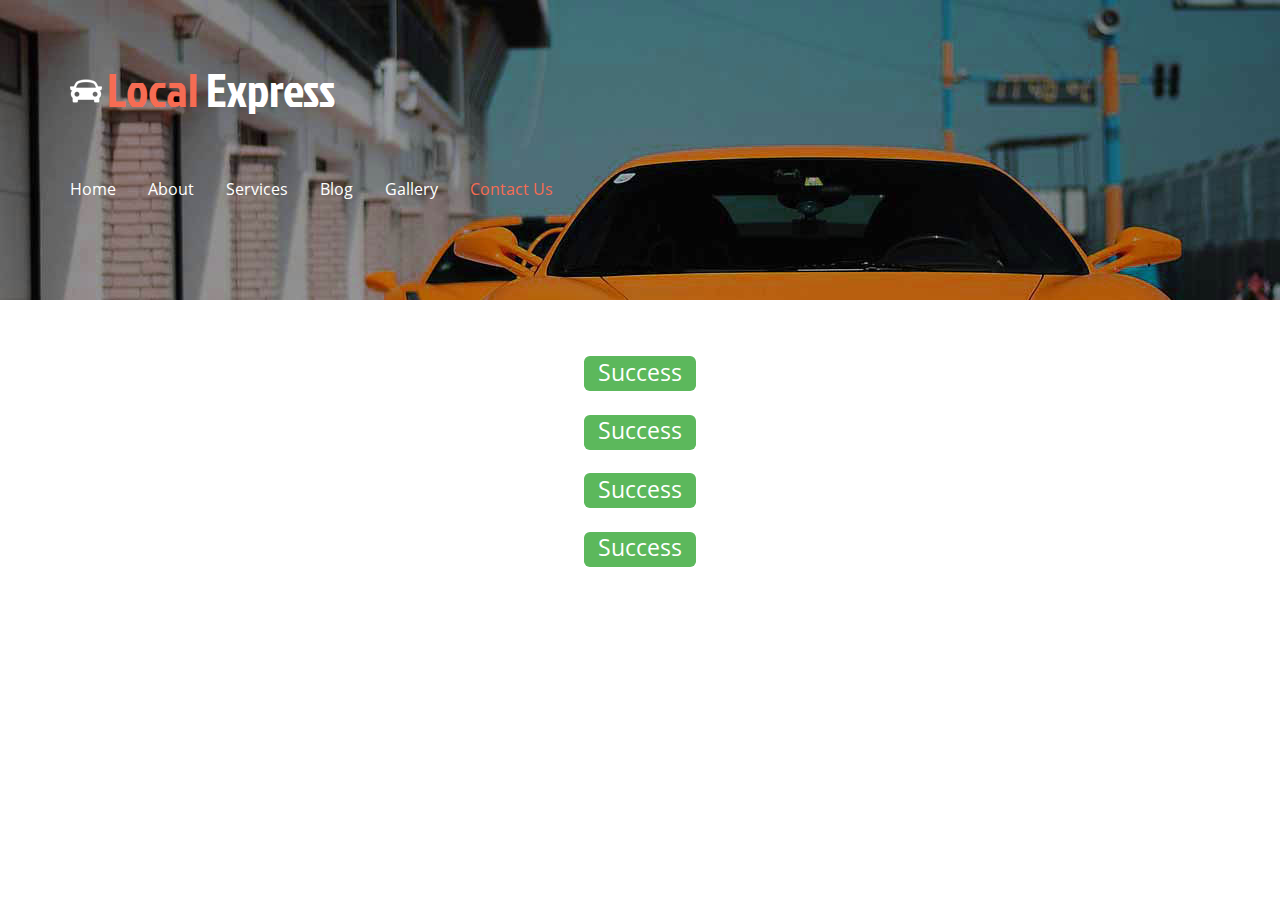
<file: web/html/contact.html>
<!DOCTYPE HTML>
<html>
<head>
    <link href="css/bootstrap.css" rel='stylesheet' type='text/css'/>
    <!-- jQuery (necessary JavaScript plugins) -->
    <script src="js/bootstrap.js"></script>
    <!-- Custom Theme files -->
    <link href="css/style.css" rel='stylesheet' type='text/css'/>


    <meta name="viewport" content="width=device-width, initial-scale=1">
    <meta http-equiv="Content-Type" content="text/html; charset=utf-8"/>

</head>

<body>
<!-- banner -->
<div class="banner banner2">
    <div class="container">
        <div class="header">
            <div class="logo">
                <h1><a href="index.html"><img src="images/car.png" alt=""/>Local <span>Express</span></a></h1>
            </div>

            <div class="clearfix"></div>
        </div>
        <nav class="navbar navbar-default">

            <div class="collapse navbar-collapse nav-wil" id="bs-example-navbar-collapse-1">
                <ul class="nav navbar-nav">
                    <li><a href="index.html">Home <span class="sr-only">(current)</span></a></li>
                    <li><a href="about.html">About</a></li>
                    <li><a href="services.html">Services</a></li>
                    <li><a href="blog.html">Blog</a></li>
                    <li><a href="gallery.html">Gallery</a></li>
                    <li class="active"><a href="contact.html">Contact Us</a></li>
                </ul>
            </div>
        </nav>
    </div>
</div>
<!---->
<div class="contact">
    <div class="container">
        <div class="contact-top">
            <h1 class="btns">
                <a href="#"><span class="label label-success">Success</span></a>
            </h1>
            <h1 class="btns">
                <a href="#"><span class="label label-success">Success</span></a>
            </h1>
            <h1 class="btns">
                <a href="#"><span class="label label-success">Success</span></a>
            </h1>
            <h1 class="btns">
                <a href="#"><span class="label label-success">Success</span></a>
            </h1>
        </div>
        </div>
        </div>


</body>
</html>
</file>
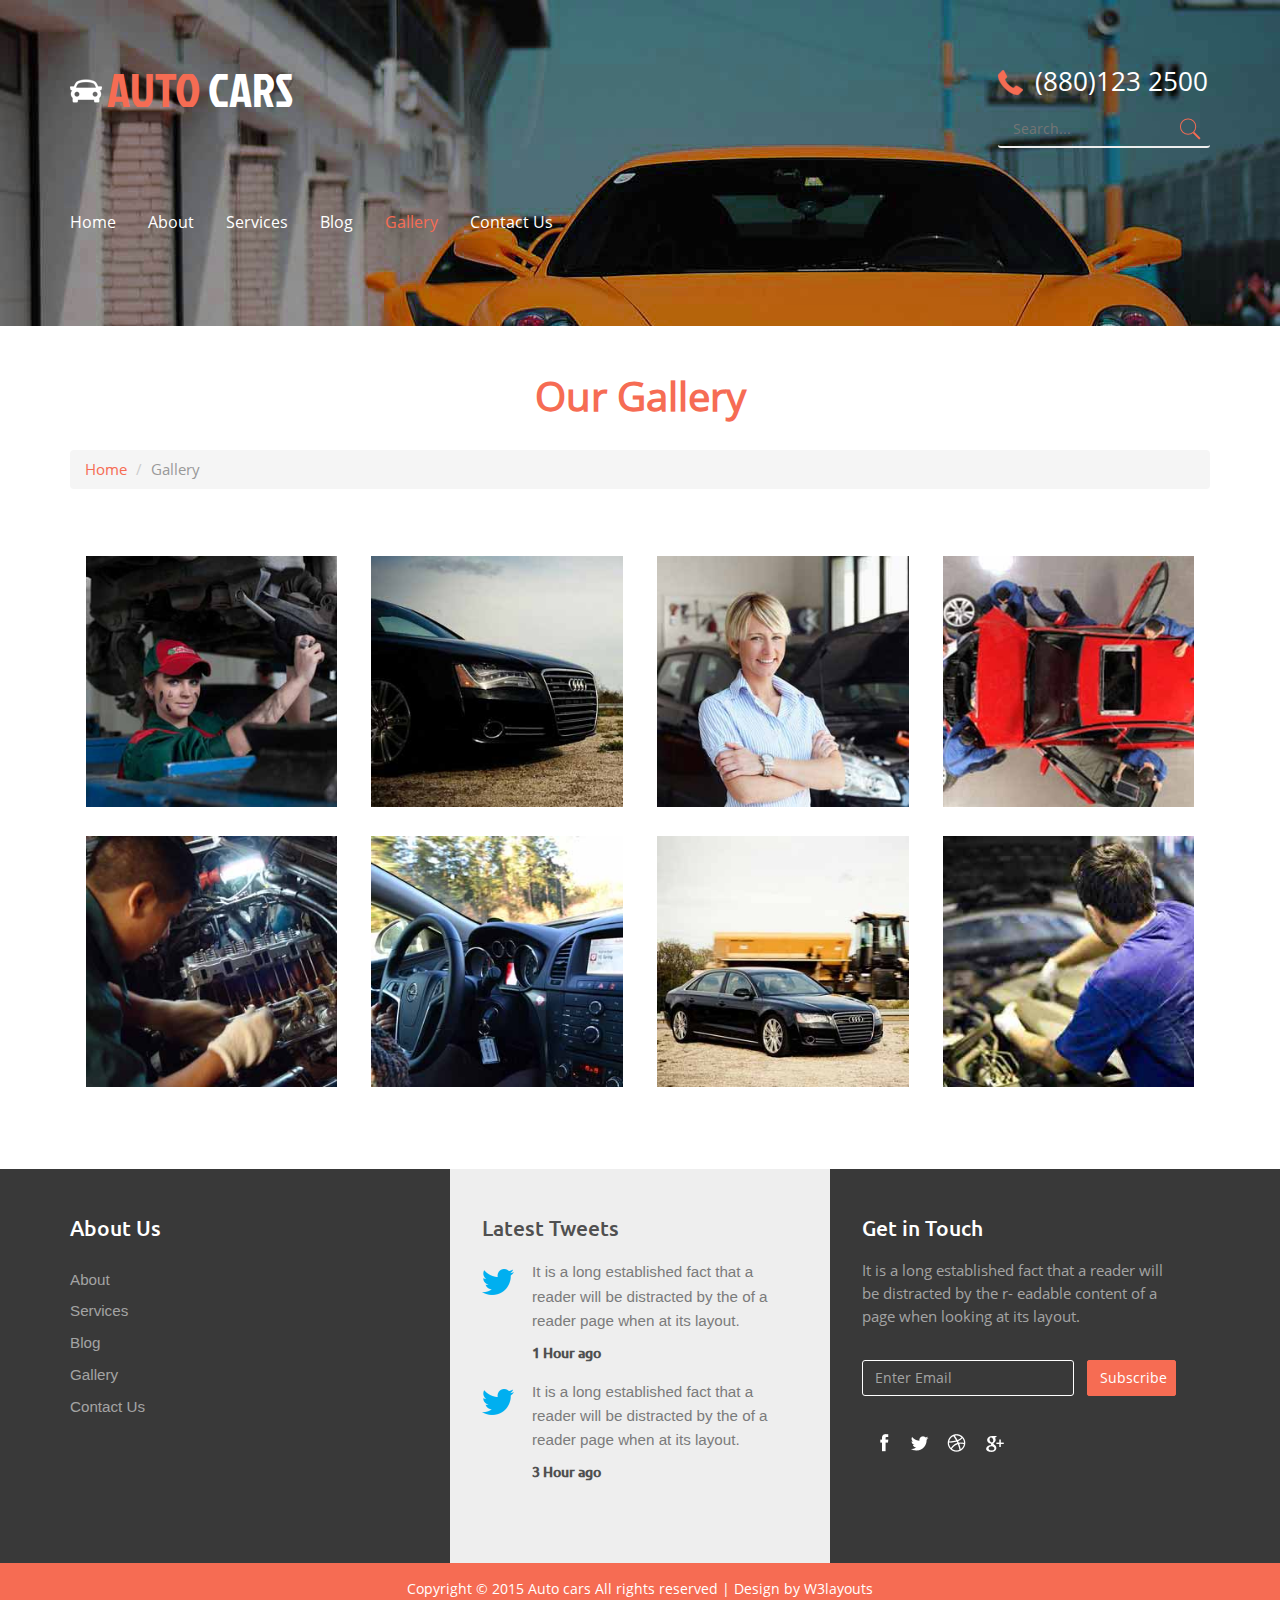
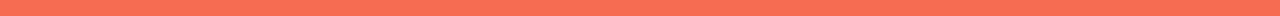
<file: web/html/gallery.html>
<!--A Design by W3layouts
Author: W3layout
Author URL: http://w3layouts.com
License: Creative Commons Attribution 3.0 Unported
License URL: http://creativecommons.org/licenses/by/3.0/
-->
<!DOCTYPE HTML>
<html>
<head>
<title>Auto cars a Auto Mobile Category Flat Bootstarp Responsive Website Template | Gallery :: w3layouts</title>
<link href="css/bootstrap.css" rel='stylesheet' type='text/css' />
<!-- jQuery (necessary JavaScript plugins) -->
<script src="js/bootstrap.js"></script>
<!-- Custom Theme files -->
<link href="css/style.css" rel='stylesheet' type='text/css' />
<!-- Custom Theme files -->
<!--//theme-style-->
<meta name="viewport" content="width=device-width, initial-scale=1">
<meta http-equiv="Content-Type" content="text/html; charset=utf-8" />
<meta name="keywords" content="Auto cars Responsive web template, Bootstrap Web Templates, Flat Web Templates, Andriod Compatible web template, 
Smartphone Compatible web template, free webdesigns for Nokia, Samsung, LG, SonyErricsson, Motorola web design" />
<script type="application/x-javascript"> addEventListener("load", function() { setTimeout(hideURLbar, 0); }, false); function hideURLbar(){ window.scrollTo(0,1); } </script>
<script src="js/modernizr.custom.js"></script>
<link rel="stylesheet" type="text/css" href="css/component.css" />
<script src="js/jquery.min.js"></script>
 <script src="js/bootstrap.js"></script>

</head>
<body>
<!-- banner -->
<div class="banner banner2">
	 <div class="container">
	     <div class="header">
			 <div class="logo">
				 <h1><a href="index.html"><img src="images/car.png" alt=""/>AUTO <span>CARS</span></a></h1>
			 </div>
			 <div class="top_details">
				 <p><span></span> (880)123 2500</p>
				 <div class="search">
				 <form>
					<input type="text" value="" placeholder="Search...">
					<input type="submit" value="">
					</form>
			     </div>
			 </div>
			 <div class="clearfix"></div>
		 </div>
		 <nav class="navbar navbar-default">
			 <div class="navbar-header">
					  <button type="button" class="navbar-toggle collapsed" data-toggle="collapse" data-target="#bs-example-navbar-collapse-1">
						<span class="sr-only">Toggle navigation</span>
						<span class="icon-bar"> </span>
						<span class="icon-bar"> </span>
						<span class="icon-bar"> </span>
					  </button>
			 </div>
			 <div class="collapse navbar-collapse nav-wil" id="bs-example-navbar-collapse-1">
				  <ul class="nav navbar-nav">
					<li><a href="index.html">Home <span class="sr-only">(current)</span></a></li>
					<li><a href="about.html">About</a></li>
					<li><a href="services.html">Services</a></li>
					<li><a href="blog.html">Blog</a></li>
					<li class="active"><a href="projects.html">Gallery</a></li>
					<li><a href="contact.html">Contact Us</a></li>
				  </ul>
			 </div>
	      </nav>					
	 </div>
</div>
<!---->
<div class="gallery">
		<div class="container">
			<div class="gallery-top gal_heading">
				<h2>Our Gallery</h2>
				<ol class="breadcrumb">
				<li><a href="index.html">Home</a></li>
				<li class="active">Gallery</li>						  
			    </ol>
			</div>
			<div class="gallery-bottom">
				<ul id="og-grid" class="og-grid">
					<li>
						<a href="single.html" data-largesrc="images/1.jpg" data-title="Mauris accumsan" data-description="Lorem ipsum dolor sit amet, consectetur adipiscing elit. Quisque malesuada purus a convallis dictum. Phasellus sodales varius diam, non sagittis lectus. Morbi id magna ultricies ipsum condimentum scelerisque vel quis felis.. Donec et purus nec leo interdum sodales nec sit amet magna. Ut nec suscipit purus, quis viverra urna.Mauris dapibus eros eget metus consectetur, quis sollicitudin mi aliquam. Nunc ut tortor at risus faucibus sagittis. Vivamus ut elit mi. Proin vitae metus ante. Aenean rutrum quis tellus sed congue. Mauris id molestie magna. Suspendisse eleifend in mi sed vestibulum.">
							<img class="img-responsive" src="images/1.jpg" alt="img01"/>
						</a>
					</li>
					<li>
						<a href="single.html" data-largesrc="images/2.jpg" data-title="Vivamus mauris" data-description="Lorem ipsum dolor sit amet, consectetur adipiscing elit. Quisque malesuada purus a convallis dictum. Phasellus sodales varius diam, non sagittis lectus. Morbi id magna ultricies ipsum condimentum scelerisque vel quis felis.. Donec et purus nec leo interdum sodales nec sit amet magna. Ut nec suscipit purus, quis viverra urna.Mauris dapibus eros eget metus consectetur, quis sollicitudin mi aliquam. Nunc ut tortor at risus faucibus sagittis. Vivamus ut elit mi. Proin vitae metus ante. Aenean rutrum quis tellus sed congue. Mauris id molestie magna. Suspendisse eleifend in mi sed vestibulum.">
							<img class="img-responsive" src="images/2.jpg" alt="img02"/>
						</a>
					</li>
					<li>
						<a href="single.html" data-largesrc="images/3.jpg" data-title="Aliquam fringilla"  data-description="Lorem ipsum dolor sit amet, consectetur adipiscing elit. Quisque malesuada purus a convallis dictum. Phasellus sodales varius diam, non sagittis lectus. Morbi id magna ultricies ipsum condimentum scelerisque vel quis felis.. Donec et purus nec leo interdum sodales nec sit amet magna. Ut nec suscipit purus, quis viverra urna.Mauris dapibus eros eget metus consectetur, quis sollicitudin mi aliquam. Nunc ut tortor at risus faucibus sagittis. Vivamus ut elit mi. Proin vitae metus ante. Aenean rutrum quis tellus sed congue. Mauris id molestie magna. Suspendisse eleifend in mi sed vestibulum.">
							<img class="img-responsive" src="images/3.jpg" alt="img03"/>
						</a>
					</li>
					<li>
						<a href="single.html" data-largesrc="images/4.jpg" data-title="Nam lacinia"  data-description="Lorem ipsum dolor sit amet, consectetur adipiscing elit. Quisque malesuada purus a convallis dictum. Phasellus sodales varius diam, non sagittis lectus. Morbi id magna ultricies ipsum condimentum scelerisque vel quis felis.. Donec et purus nec leo interdum sodales nec sit amet magna. Ut nec suscipit purus, quis viverra urna.Mauris dapibus eros eget metus consectetur, quis sollicitudin mi aliquam. Nunc ut tortor at risus faucibus sagittis. Vivamus ut elit mi. Proin vitae metus ante. Aenean rutrum quis tellus sed congue. Mauris id molestie magna. Suspendisse eleifend in mi sed vestibulum.">
							<img class="img-responsive" src="images/4.jpg" alt="img01"/>
						</a>
					</li>
					<li>
						<a href="single.html" data-largesrc="images/5.jpg" data-title="Integer laoreet"  data-description="Lorem ipsum dolor sit amet, consectetur adipiscing elit. Quisque malesuada purus a convallis dictum. Phasellus sodales varius diam, non sagittis lectus. Morbi id magna ultricies ipsum condimentum scelerisque vel quis felis.. Donec et purus nec leo interdum sodales nec sit amet magna. Ut nec suscipit purus, quis viverra urna.Mauris dapibus eros eget metus consectetur, quis sollicitudin mi aliquam. Nunc ut tortor at risus faucibus sagittis. Vivamus ut elit mi. Proin vitae metus ante. Aenean rutrum quis tellus sed congue. Mauris id molestie magna. Suspendisse eleifend in mi sed vestibulum.">
							<img class="img-responsive" src="images/5.jpg" alt="img01"/>
						</a>
					</li>
					<li>
						<a href="single.html" data-largesrc="images/6.jpg" data-title="Quisque feugiat"  data-description="Lorem ipsum dolor sit amet, consectetur adipiscing elit. Quisque malesuada purus a convallis dictum. Phasellus sodales varius diam, non sagittis lectus. Morbi id magna ultricies ipsum condimentum scelerisque vel quis felis.. Donec et purus nec leo interdum sodales nec sit amet magna. Ut nec suscipit purus, quis viverra urna.Mauris dapibus eros eget metus consectetur, quis sollicitudin mi aliquam. Nunc ut tortor at risus faucibus sagittis. Vivamus ut elit mi. Proin vitae metus ante. Aenean rutrum quis tellus sed congue. Mauris id molestie magna. Suspendisse eleifend in mi sed vestibulum.">
							<img class="img-responsive" src="images/6.jpg" alt="img02"/>
						</a>
					</li>
					<li>
						<a href="single.html" data-largesrc="images/7.jpg" data-title="Aliquam eget"  data-description="Lorem ipsum dolor sit amet, consectetur adipiscing elit. Quisque malesuada purus a convallis dictum. Phasellus sodales varius diam, non sagittis lectus. Morbi id magna ultricies ipsum condimentum scelerisque vel quis felis.. Donec et purus nec leo interdum sodales nec sit amet magna. Ut nec suscipit purus, quis viverra urna.Mauris dapibus eros eget metus consectetur, quis sollicitudin mi aliquam. Nunc ut tortor at risus faucibus sagittis. Vivamus ut elit mi. Proin vitae metus ante. Aenean rutrum quis tellus sed congue. Mauris id molestie magna. Suspendisse eleifend in mi sed vestibulum.">
							<img class="img-responsive" src="images/7.jpg" alt="img03"/>
						</a>
					</li>
					<li>
						<a href="single.html" data-largesrc="images/8.jpg" data-title="Nullam ligula" data-description="Lorem ipsum dolor sit amet, consectetur adipiscing elit. Quisque malesuada purus a convallis dictum. Phasellus sodales varius diam, non sagittis lectus. Morbi id magna ultricies ipsum condimentum scelerisque vel quis felis.. Donec et purus nec leo interdum sodales nec sit amet magna. Ut nec suscipit purus, quis viverra urna.Mauris dapibus eros eget metus consectetur, quis sollicitudin mi aliquam. Nunc ut tortor at risus faucibus sagittis. Vivamus ut elit mi. Proin vitae metus ante. Aenean rutrum quis tellus sed congue. Mauris id molestie magna. Suspendisse eleifend in mi sed vestibulum.">
							<img class="img-responsive" src="images/8.jpg" alt="img01"/>
						</a>
					</li>
					 <div class="clearfix"> </div>
					</ul>
			</div>
		</div>
	</div>
	<!----end-gallery---->
	<script src="js/grid.js"></script>
		<script>
			$(function() {
				Grid.init();
			});
		</script>
<!---->
<div class="footer2">	
	 <div class="container">
	     <div class="ftr2-grids">
		      <div class="col-md-4 ftr2-grid1">			 
				 <h3>About Us</h3>
				 <ul>
					  <li><a href="about.html">About</a></li>
					<li><a href="services.html">Services</a></li>
					<li><a href="blog.html">Blog</a></li>
					<li><a href="gallery.html">Gallery</a></li>
					<li><a href="contact.html">Contact Us</a></li>
				 </ul>
			 </div>
			 <div class="col-md-4 ftr2-grid2">
				 <h3>Latest Tweets</h3>
				 <div class="ftr2-grid">
						 <p>It is a long established fact that a 
						 reader will be distracted by the of a reader page when at its layout.</p>
						 <a href="#">1 Hour ago</a>
				  </div>
				  <div class="ftr2-grid">
						 <p>It is a long established fact that a 
						 reader will be distracted by the of a reader page when at its layout.</p>
						 <a href="#">3 Hour ago</a>
				  </div>
			 </div>
			 <div class="col-md-4 ftr6-grid3">
				 <h3>Get in Touch</h3>				 
				 <p>It is a long established fact that a reader will be distracted by the r-
				 eadable content of a page when looking at its layout.</p>
				 <form>					 
					  <input type="text" class="text" value="Enter Email" onfocus="this.value = '';" onblur="if (this.value == '') {this.value = 'Enter Email';}">
					 <input type="submit" value="Subscribe"/>
				 </form>
				 <div class="social">
					   <ul>
							<li><a href="#"><i class="facebook"></i></a></li>
							<li><a href="#"><i class="twitter"></i></a></li>
							<li><a href="#"><i class="dribble"></i></a></li>	
							<li><a href="#"><i class="google"></i></a></li>										
					  </ul>
				 </div>
			 </div>
			 <div class="clearfix"></div>
		 </div>
	 </div>
	 <div class="col-md-8 ftr2-bottom">		
			<p>Copyright &copy; 2015 <span>Auto cars</span> All rights reserved | Design by <a href="http://w3layouts.com">W3layouts</a></p>
	 </div>
</div>
<!---->

</body>
</html>
</file>
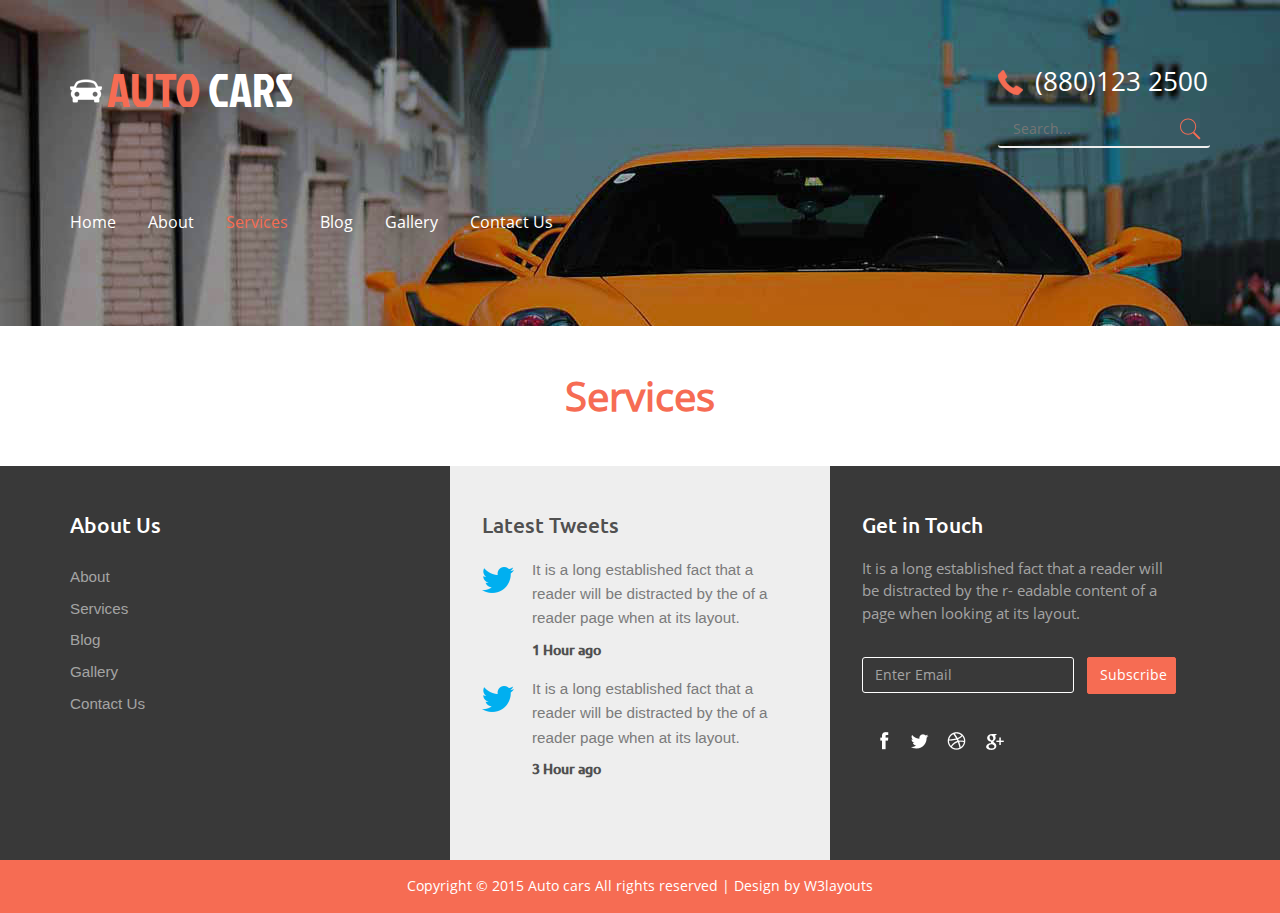
<file: web/html/services.html>
<!--A Design by W3layouts
Author: W3layout
Author URL: http://w3layouts.com
License: Creative Commons Attribution 3.0 Unported
License URL: http://creativecommons.org/licenses/by/3.0/
-->
<!DOCTYPE HTML>
<html>
<head>
<title>Auto cars a Auto Mobile Category Flat Bootstarp Responsive Website Template | Services :: w3layouts</title>
<link href="css/bootstrap.css" rel='stylesheet' type='text/css' />
<!-- jQuery (necessary JavaScript plugins) -->
<!-- Custom Theme files -->
<link href="css/style.css" rel='stylesheet' type='text/css' />

<!-- Custom Theme files -->
<!--//theme-style-->
<meta name="viewport" content="width=device-width, initial-scale=1">
<meta http-equiv="Content-Type" content="text/html; charset=utf-8" />



</head>
<body>
<!-- banner -->
<div class="banner banner2">
	 <div class="container">
	     <div class="header">
			 <div class="logo">
				 <h1><a href="index.html"><img src="images/car.png" alt=""/>AUTO <span>CARS</span></a></h1>
			 </div>
			 <div class="top_details">
				 <p><span></span> (880)123 2500</p>
				 <div class="search">
				 <form>
					<input type="text" value="" placeholder="Search...">
					<input type="submit" value="">
					</form>
			     </div>
			 </div>
			 <div class="clearfix"></div>
		 </div>
		 <nav class="navbar navbar-default">
			 <div class="navbar-header">
					  <button type="button" class="navbar-toggle collapsed" data-toggle="collapse" data-target="#bs-example-navbar-collapse-1">
						<span class="sr-only">Toggle navigation</span>
						<span class="icon-bar"> </span>
						<span class="icon-bar"> </span>
						<span class="icon-bar"> </span>
					  </button>
			 </div>
			 <div class="collapse navbar-collapse nav-wil" id="bs-example-navbar-collapse-1">
				  <ul class="nav navbar-nav">
					<li><a href="index.html">Home <span class="sr-only">(current)</span></a></li>
					<li><a href="about.html">About</a></li>
					<li class="active"><a href="services.html">Services</a></li>
					<li><a href="blog.html">Blog</a></li>
					<li><a href="gallery.html">Gallery</a></li>
					<li><a href="contact.html">Contact Us</a></li>
				  </ul>
			 </div>
	      </nav>					
	 </div>
</div>
<!---->
<div class="services">
	 <div class="container">
		 <h2>Services</h2>




	 </div>  	   
 </div> 
<!---->
<div class="footer2">	
	 <div class="container">
	     <div class="ftr2-grids">
		      <div class="col-md-4 ftr2-grid1">			 
				 <h3>About Us</h3>
				 <ul>
					  <li><a href="about.html">About</a></li>
					<li><a href="services.html">Services</a></li>
					<li><a href="blog.html">Blog</a></li>
					<li><a href="gallery.html">Gallery</a></li>
					<li><a href="contact.html">Contact Us</a></li>
				 </ul>
			 </div>
			 <div class="col-md-4 ftr2-grid2">
				 <h3>Latest Tweets</h3>
				 <div class="ftr2-grid">
						 <p>It is a long established fact that a 
						 reader will be distracted by the of a reader page when at its layout.</p>
						 <a href="#">1 Hour ago</a>
				  </div>
				  <div class="ftr2-grid">
						 <p>It is a long established fact that a 
						 reader will be distracted by the of a reader page when at its layout.</p>
						 <a href="#">3 Hour ago</a>
				  </div>
			 </div>
			 <div class="col-md-4 ftr6-grid3">
				 <h3>Get in Touch</h3>				 
				 <p>It is a long established fact that a reader will be distracted by the r-
				 eadable content of a page when looking at its layout.</p>
				 <form>					 
					  <input type="text" class="text" value="Enter Email" onfocus="this.value = '';" onblur="if (this.value == '') {this.value = 'Enter Email';}">
					 <input type="submit" value="Subscribe"/>
				 </form>
				 <div class="social">
					   <ul>
							<li><a href="#"><i class="facebook"></i></a></li>
							<li><a href="#"><i class="twitter"></i></a></li>
							<li><a href="#"><i class="dribble"></i></a></li>	
							<li><a href="#"><i class="google"></i></a></li>										
					  </ul>
				 </div>
			 </div>
			 <div class="clearfix"></div>
		 </div>
	 </div>
	 <div class="col-md-8 ftr2-bottom">		
			<p>Copyright &copy; 2015 <span>Auto cars</span> All rights reserved | Design by <a href="http://w3layouts.com">W3layouts</a></p>
	 </div>
</div>
<!---->

</body>
</html>
</file>
<file: web/html/css/style.css>
/*
Author: W3layout
Author URL: http://w3layouts.com
License: Creative Commons Attribution 3.0 Unported
License URL: http://creativecommons.org/licenses/by/3.0/
*/
h4, h5, h6,
h1, h2, h3 {margin: 0;}
ul, ol {margin: 0; padding:0;}
p {margin: 0;}
html, body{
	font-family: 'OpenSans-Regular';
	font-size: 100%;
	background: #ffffff;
}
@font-face {
   font-family: 'OpenSans-Regular';
   src: url(../fonts/OpenSans-Regular.ttf)format('truetype');
}
@font-face {
   font-family: 'Ubuntu-Medium';
   src: url(../fonts/Ubuntu-Medium.ttf) format('truetype');
}
@font-face {
   font-family:'JockeyOne-Regular';
   src: url(../fonts/JockeyOne-Regular.ttf) format('truetype');
}
body a{
	transition:0.5s all;
	-webkit-transition:0.5s all;
	-moz-transition:0.5s all;
	-o-transition:0.5s all;
	-ms-transition:0.5s all;
}
.row{
	margin:0;
}	
a#toTop{
  margin-top: 0;
}
.breadcrumb{
	margin:2em 0;
	text-align:left;
}
/*-- header_top --*/
.banner{
	background:url(../images/bg3.jpg) no-repeat 0px -120px;
	background-size:cover;
	min-height:800px;
}
.header{
	margin-top:4em;
}
.logo{
	float:left;
}
.logo h1 a{
	color:#F66C53;
	text-decoration:none;
	font-family:'JockeyOne-Regular';
	font-size:1.3em;
}
.logo h1 a img{
	margin-right:5px;
	vertical-align:initial;
}
.logo h1 a span{
	color:#fff;
}
.top_details{
	float:right;
}
.top_details p{
	color:#fff;
	font-size:1.6em;
	margin-bottom:0.5em;
}
.top_details p span{
  background: url(../images/phn.png) no-repeat 0px 0px;
  width: 25px;
  height: 29px;
  display: inline-block;
  margin-right: 5px;
  vertical-align: text-bottom;
}
.search {
  position: relative;
  border-radius: 3px;
  border-bottom:2px solid #eee;
}
.search input[type="text"] {
  margin: 0px 0;
  padding: 6px 10px 6px 15px;
  outline: none;
  color: #fff;
  background: none;
  border: none;
  width: 84.33333%;
  position: relative;
  font-size: 0.9em;
  -webkit-appearance: none;
}
.search input[type="submit"] {
  background: url('../images/search1.png') no-repeat 0px 1px;
  border: none;
  cursor: pointer;
  width: 24px;
  outline: none;
  position: absolute;
  height: 24px;
  top: 3px;
  right: 8px;
}
.navbar-default {
  background:none;
  border:none;
}
.navbar-default ul li{
	 display:inline-block;
}
.navbar-default ul li a{
	 display:block;
	 color:#fff;
	 text-decoration:none;
	 padding:0 2em 0 0;
}
ul.navbar-nav li.active a{
	background:none!important;
	color:#F66C53!important;
}
.navbar-default .navbar-nav > li > a{
	color:#fff;
}
.navbar-default .navbar-nav > li > a:hover{
	color:#F66C53;
}
.navbar-collapse{
	padding:0;
}
.navbar{
	margin:4em 0;
}
/*----*/
/*---*/
.banner-info {
  text-align: right;
  margin: 7em 0 0 auto;
  width:80%;
}
.banner-info h3{
  color: #FFF;
  margin: 0;
  font-size: 3em;
  font-weight: 300;
  padding-bottom: 0.5em;
  line-height: 1.2em;
}
.banner-info p{
	color: #FFF;
	font-size: 0.95em;
	line-height: 1.8em;
}
/*------------------ Slider Part starts Here----------*/
#slider2,
#slider3 {
  box-shadow: none;
  -moz-box-shadow: none;
  -webkit-box-shadow: none;
  margin: 0 auto;
}
.rslides_tabs {
  list-style: none;
  padding: 0;
  background: rgba(0,0,0,.25);
  box-shadow: 0 0 1px rgba(255,255,255,.3), inset 0 0 5px rgba(0,0,0,1.0);
  -moz-box-shadow: 0 0 1px rgba(255,255,255,.3), inset 0 0 5px rgba(0,0,0,1.0);
  -webkit-box-shadow: 0 0 1px rgba(255,255,255,.3), inset 0 0 5px rgba(0,0,0,1.0);
  font-size: 18px;
  list-style: none;
  margin: 0 auto 50px;
  max-width: 540px;
  padding: 10px 0;
  text-align: center;
  width: 100%;
}
.rslides_tabs li {
  display: inline;
  float: none;
  margin-right: 1px;
}
.rslides_tabs a {
  width: auto;
  line-height: 20px;
  padding: 9px 20px;
  height: auto;
  background: transparent;
  display: inline;
}
.rslides_tabs li:first-child {
  margin-left: 0;
}
.rslides_tabs .rslides_here a {
  background: rgba(255,255,255,.1);
  color: #fff;
  font-weight: bold;
}
.events {
  list-style: none;
}
.callbacks_container {
  position: relative;
  float: left;
  width: 100%;
}
.callbacks {
  position: relative;
  list-style: none;
  overflow: hidden;
  width: 100%;
  padding: 0;
  margin: 0;
}
.callbacks li {
  position: absolute;
  width: 100%;
  left: 0;
  top: 0;
}
.callbacks img {
  position: relative;
  z-index: 1;
  height: auto;
  border: 0;
}
.callbacks .caption {
	display: block;
	position: absolute;
	z-index: 2;
	font-size: 20px;
	text-shadow: none;
	color: #fff;
	left: 0;
	right: 0;
	padding: 10px 20px;
	margin: 0;
	max-width: none;
	top: 10%;
	text-align: center;
}
.callbacks_nav {
  	position: absolute;
	-webkit-tap-highlight-color: rgba(0,0,0,0);
	top: 52%;
	left: 0;
	opacity: 0.7;
	z-index: 3;
	text-indent: -9999px;
	overflow: hidden;
	text-decoration: none;
	height: 61px;
	width: 55px;
	background: transparent url("../images/themes.png") no-repeat left top;
	margin-top: -65px;
}
.callbacks_nav:active {
  opacity: 1.0;
}
.callbacks_nav.next {
  left: auto;
  background-position: right top;
  right: 0;
}
#slider3-pager a,#slider2-pager a {
  display: inline-block;
}
#slider3-pager span,#slider2-pager span{
  float: left;
}
#slider3-pager span,#slider2-pager span{
	width:100px;
	height:15px;
	background:#fff;
	display:inline-block;
	border-radius:30em;
	opacity:0.6;
}
#slider3-pager .rslides_here a,#slider2-pager .rslides_here a {
  background: #FFF;
  border-radius:30em;
  opacity:1;
}
#slider3-pager a {
  padding: 0;
}
#slider3-pager li,#slider2-pager li{
	display:inline-block;
}
.rslides {
  position: relative;
  list-style: none;
  overflow: hidden;
  width: 100%;
  padding: 0;
  margin: 0;
}
.rslides li {
  -webkit-backface-visibility: hidden;
  position: absolute;
  display: none;
  width: 100%;
  left: 0;
  top: 0;
}
.rslides li{
  position: relative;
  display: block;
  float: left;
}
.rslides img {
  height: auto;
  border: 0;
  width:100%;
}
.callbacks_tabs{
  list-style: none;
  position: absolute;
  top: 105%;
  z-index: 999;
  left: 90%;
  padding: 0;
  margin: 0;
}
.callbacks_tabs li{
	display: inline-block;
	margin: 0 .5em;
}
@media screen and (max-width: 600px) {
  .callbacks_nav {
    top: 47%;
    }
}
/*----*/
.callbacks_tabs a{
 visibility: hidden;
}
.callbacks_tabs a:after {
  content: "\f111";
  font-size:0;
  font-family: FontAwesome;
  visibility: visible;
  display: block;
  height:12px;
  width:12px;
  display:inline-block;
  border:2px solid #FFF;
}
.callbacks_here a:after{
	border: 2px solid #FFFFFF;
	background: #FFF;
}
/*----*/
.welcome{
	padding:3em 0;
}
.welcome_info{
	padding-left:0;
}
.welcome_info h3,.auto_sec h3,.feature_head h3{
	font-size:2em;
	color:#333;
	font-family: 'Ubuntu-Medium';
}
.welcome_info span{
	background:#333;
	display:block;
	height:2px;
	width:18%;
	margin-top:1em;
}
.welcome_info h4{
	font-size:1.2em;
	color:#333;
	font-weight:500;
	margin:2em 0;
	font-family: 'Ubuntu-Medium';
}
.welcome_info p{
	font-size:0.87em;
	line-height:1.9em;
	margin-top:1em;
	color:#7B7B7B;
}
.welcome_info a{
	 color:#fff;
	 font-size:1em;
	 font-weight:400;
	 background: #F66C53;
  text-decoration: none;
  padding:0.8em 2em;
  margin-top:2em;
  display:inline-block;
}
.welcome_pic{
	padding:0 0 0 3em;
}
.welcome_pic h2{
	 color:#333;
	 font-size:2em;
	font-family: 'Ubuntu-Medium';
}
.welcome_pic img{
	margin:2em 0 1em 0;
}
.welcome_pic h3{
	color:#333;
	font-size:1.2em;
	font-weight:500;
	margin-bottom:1em;
	font-family: 'Ubuntu-Medium';
}
.welcome_pic p{
	font-size:0.87em;
	line-height:1.9em;
	color:#7B7B7B;
}
/*----*/
.auto_sec{
	 padding:0em 0 3em 0;
}
.auto_sec span{
	background:#333;
	display:block;
	height:2px;
	width:10%;
	margin-top:1em;
}
.auto_sec_left{
	padding-left:0;
}
.auto_sec_grids{
	margin-top:2em;
}
.auto_sec_left h4 {
  color: #5C5C5B;
  font-size: 1.1em;
  margin-bottom: 0.5em;
  font-weight: 600;  
}
.auto_sec_left h5 a{
	color:#505050;
  font-size: 1.3em;
  margin: 0.5em 0;
  font-weight: 500;
  display:inline-block;
  font-family: 'Ubuntu-Medium';
  text-decoration:none;
}
.auto_sec_right{
	background:url(../images/pic3.jpg) no-repeat 0px 0px;
	background-size:cover;
	min-height:302px;
}
.auto_sec_left p {
  font-size:0.87em;
  line-height: 1.9em;
  color: #7B7B7B;
}
.auto_sec_right p a{
	color: #fff;
  font-weight: 500;
  background: url(../images/arw.png) no-repeat 307px 1px;
  font-size: 1.5em;
  margin-top: 10em;
  display: block;
  text-decoration:none;
  font-family: 'Ubuntu-Medium';
}
/*--slider2--*/
.slider {
  background: url(../images/audi.jpg) no-repeat 0px -156px;
  min-height: 380px;
  background-size: cover;
  padding: 7em 0;
  margin-bottom:3em;
}
.btm_sld{
	position:relative;
}
ul.callbacks2_tabs {
position: absolute;
top: 70%;
z-index: 999;
left: 46%;
}
ul.callbacks2_tabs a {
  visibility: hidden;
}
ul.callbacks2_tabs li{
	display:inline-block;
}
#slider2 li p{
	color:#fff;
	font-size:2.2em;
	text-align:center;
	font-weight:300;
}
/*----------*/
.feature_sec{
	padding-bottom:3em;
}
.feature_head span{
	background:#333;
	display:block;
	height:2px;
	width:10%;
	margin-top:1em;
}
.biseller-column a img{
	margin-bottom:1em;
	width:100%;
}
.biseller-column h4{
	display:inline-block;
	font-family: 'Ubuntu-Medium';
	  font-size: 1.2em;
}
.biseller-column p {
  font-size:0.87em;
  line-height: 1.9em;
  color: #7B7B7B;
  margin-top:0.5em;
}
a.more{
  color: #fff;
  font-size: 0.95em;
  font-weight: 400;
  background: #F66C53;
  text-decoration: none;
  padding: 0.5em 1.5em;
  margin-top: 1em;
  display: inline-block;
}
 #flexiselDemo3 {
	display: none;
}
.nbs-flexisel-container {
	position: relative;
	max-width: 100%;
}
.nbs-flexisel-ul {
	position: relative;
	width: 9999px;
	margin: 0px;
	padding: 0px;
	list-style-type: none;
	text-align: center;
}
.nbs-flexisel-inner {
	overflow: hidden;
	margin:2em auto 0 auto;
}
.nbs-flexisel-item {
	float: left;
  width: 265px!important;
  padding: 0px;
  position: relative;
  margin: 0 10px;
  text-align: left;
}
.nbs-flexisel-item > img {
	cursor: pointer;
	position: relative;
	margin-top:10px;
	margin-bottom: 10px;
	max-width:250px;
	max-height:500px;
}
.grid-flex{
	margin:10px 0 20px 0;
}
.nbs-flexisel-item > img {
	cursor: pointer;
	positon: relative;
}
.biseller-info {
	margin:1em 0 0 0; 
}
/*** Navigation ***/
.nbs-flexisel-nav-left, .nbs-flexisel-nav-right {
	width:37px;
	height:70px;
	position: absolute;
	cursor: pointer;
	z-index: 100;
	margin-top: 0em;
	top: -73px!important;
}
.nbs-flexisel-nav-left {
  right: -1%;
  background: url(../images/slid.png) no-repeat -38px -0px;
}
.nbs-flexisel-nav-right {
right: 2%;
  background: url(../images/slid.png) no-repeat 1px -0px;
}
/*--style-2--*/
.footer2{
	background:#393939;
	padding-bottom: 3.25em;
}
.ftr2-grid1{
	padding:3em 0;
}
.ftr6-grid3{
	padding: 3em 2em 4em;
}
.ftr2-grid1 h3{
	color:#fff;
	font-size:1.3em;
	font-weight:300;
	font-family: 'Ubuntu-Medium';
}
.ftr2-grid1 ul {
	margin:1.5em 0 0em 0;
}
.ftr2-grid1 ul li{
	display:block;
}
.ftr2-grid1 ul li a{
	display:block;
	padding:5px 0;
	color:#a4a4a4;
	font-size:0.95em;
	font-weight:300;
	text-decoration:none;
	font-family: 'Open Sans', sans-serif;
}
.ftr2-grid1 ul li a:hover{
	color:#fff;
}
.ftr2-grid1 form h4{
	font-size:1.25em;
	font-weight:500;
	margin-bottom:0.5em;
	color:#fff;
}
.ftr2-grid1 form input[type="text"]{
	width: 54%;
	padding:8px 8px;
	font-size: 1em;
	margin-bottom: 5px;
	color: #393939;
	outline:none;
	font-weight: 600;
	background:#fff;
	 border-top: 2px solid #d5d5d5;
	  border-left: 2px solid #d5d5d5;
}
.ftr2-grid1 form input[type="submit"] {
  width:20%;
  font-size: 1em;
  font-weight: 600;
  color: #fff;
  outline: none;
  padding: 6.5px 8px;
  background: #d35400;
  border: 2px solid #d35400;
  margin-top: 0.5em;
  transition: 0.5s all;
  -webkit-transition: 0.5s all;
  -moz-transition: 0.5s all;
  -o-transition: 0.5s all;
  -ms-transition: 0.5s all;
}
.ftr2-grid1 form input[type="submit"]:hover{
	background:transparent;
	border:2px solid #d35400;
}
.ftr2-grid2{
	background: #eee;
  padding: 3em 2em 4em;
}
.ftr2-grid2 h3{
	color:#505050;
	 font-size: 1.3em;
	 font-family: 'Ubuntu-Medium';
	margin-bottom: 1em;
}
.ftr2-grid{
	background:url(../images/twt2.png) no-repeat 0px 9px;
	padding:0 0 0 50px;
}
.ftr2-grid:nth-child(3){
	margin:1em 0;
}
.ftr2-grid p{
	font-size: 0.95em;
  line-height: 1.6em;
  color: #7B7B7B;
  margin: 1em 0 0.5em 0;
  font-family: 'Open Sans', sans-serif;
}
.ftr2-grid a {
  color: #505050;
  text-decoration: none;
  font-size: 0.9em;
  display: inline-block;
  font-weight: 700;
  font-family: 'Ubuntu-Medium';
}
.ftr2-grid a:hover{
	color:#F66C53;
}
.ftr2-grid3{
	padding:5% 2.5%;
}
.ftr2-grid3 h3{
	color:#fff;
	font-size:1.3em;
	font-weight:400;
	margin-bottom: 1.5em;
}
.ftr2-grid3 form input[type="text"]{
	width: 100%;
	padding: 14px 3px 3px 3px;
	border:none;
	border-bottom: 1px solid #8d8d81;
	font-size: 1.25em;
	margin-bottom: 5px;
	color: #fff;
	outline:none;
	font-weight: 400;
	background:transparent;
}
.ftr2-grid3 form input.message{
	margin-top:40%;
}
.ftr2-grid3 form input[type="submit"] {
  font-size: 1.3em;
  font-weight: 400;
  color: #fff;
  outline: none;
  padding: 0.85em 3em;
  background: #d25400;
  border:1px solid #d25400;
  margin-top: 1em;
  transition: 0.5s all;
  -webkit-transition: 0.5s all;
  -moz-transition: 0.5s all;
  -o-transition: 0.5s all;
  -ms-transition: 0.5s all;
}
.ftr2-grid3 form input[type="submit"]:hover{
	background:transparent;
	border: 1px solid #8d8d81;
}
.ftr2-bottom {
  background: #F66C53;
  width:100%;
  padding:1em 0;
  text-align:center;
}
.ftr2-bottom p {
  color: #fff;
  font-size: 0.9em;
  text-align:center;
}
.ftr2-bottom p a{
color:#fff;
}
.ftr6-grid3 h3 {
  color: #fff;
  font-size: 1.3em;
  font-family: 'Ubuntu-Medium';
}
.ftr6-grid3 form {
	margin-top:2em;
}
.ftr6-grid3 form input[type="text"] {
  width: 67%;
  padding: 7px 12px;
  border: 1px solid #fff;
  font-size: 0.9em;
  margin-right:3%;
  color:#a4a4a4;
  outline: none;
  background:none;
  border-radius: 3px;
}
.ftr6-grid3 form input[type="submit"] {
  width: 28%;
  font-size: 0.9em;
  color: #fff;
  outline: none;
  padding: 7px 12px;
  background: #F66C53;
  border: 1px solid #F66C53;
  transition: 0.5s all;
  border-radius: 2px;
  -webkit-transition: 0.5s all;
  -moz-transition: 0.5s all;
  -o-transition: 0.5s all;
  -ms-transition: 0.5s all;
}
.ftr6-grid3 form input[type="submit"]:hover{
	border:1px solid #F66C53;
	background: transparent;
	color: #fff;
}
.ftr6-grid3 p{
	margin-top:1.3em;
	color:#a4a4a4;
	font-size:0.95em;
	line-height:1.5em;
}
.social{
	margin-top:2em;
}
.social i {
  width: 27px;
  height: 27px;
  background: url('../images/social2.png') no-repeat 0px 0px;
  display: inline-block;
  margin: 0 4px;
}
.social ul li {
  display: inline-block;
}
a i.facebook {
  background-position: -3px -2px;
}
a i.facebook:hover {
  background-position: -3px -36px;
}
a i.twitter {
  background-position: -43px -3px;
}
a i.twitter:hover {
  background-position: -43px -36px;
}
a i.dribble {
  background-position: -83px -3px;
}
a i.dribble:hover {
  background-position: -83px -36px;
}
a i.google {
  background-position: -126px -2px;
}
a i.google:hover {
  background-position: -126px -36px;
}
/* Bounce To Bottom */
.hvr-bounce-to-bottom {
  display: inline-block;
  vertical-align: middle;
  -webkit-transform: translateZ(0);
  transform: translateZ(0);
  box-shadow: 0 0 1px rgba(0, 0, 0, 0);
  -webkit-backface-visibility: hidden;
  backface-visibility: hidden;
  -moz-osx-font-smoothing: grayscale;
  position: relative;
  -webkit-transition-property: color;
  transition-property: color;
  -webkit-transition-duration: 0.5s;
  transition-duration: 0.5s;
}
.hvr-bounce-to-bottom:before {
  content: "";
  position: absolute;
  z-index: -1;
  top: 0;
  left: 0;
  right: 0;
  bottom: 0;
  background: #333;
  -webkit-transform: scaleY(0);
  transform: scaleY(0);
  -webkit-transform-origin: 50% 0;
  transform-origin: 50% 0;
  -webkit-transition-property: transform;
  transition-property: transform;
  -webkit-transition-duration: 0.5s;
  transition-duration: 0.5s;
  -webkit-transition-timing-function: ease-out;
  transition-timing-function: ease-out;
}
.hvr-bounce-to-bottom:hover, .hvr-bounce-to-bottom:focus, .hvr-bounce-to-bottom:active {
  color: white;
    text-decoration: none;
}
.hvr-bounce-to-bottom:hover:before, .hvr-bounce-to-bottom:focus:before, .hvr-bounce-to-bottom:active:before {
  -webkit-transform: scaleY(1);
  transform: scaleY(1);
  -webkit-transition-timing-function: cubic-bezier(0.52, 1.64, 0.37, 0.66);
  transition-timing-function: cubic-bezier(0.52, 1.64, 0.37, 0.66);
}
/*--ABOUT--*/
.banner2{
	  background: url(../images/bg3.jpg) no-repeat 0px -192px;
  background-size: cover;
  min-height: 300px;
}
.about{
	padding:3em 0;
}
.about h2,.services h2,.gallery-top h2,.contact-top h2,h3.type{
	color: #F66C54;
  text-align: center;
  font-size: 2.5em;
  font-weight: 600;
}
.about-pic{
	padding:0 2em 0 0em;
}
.about-grids{
	margin:2em 0 4em 0;
}
.about-info h3{
	font-size: 1.2em;
  color: #333;
  font-weight: 500;
  font-family: 'Ubuntu-Medium';
}
.about-info p{
	font-size: 0.87em;
  line-height: 1.9em;
  margin-top: 1em;
  color: #7B7B7B;
}
.about-info a {
  color: #fff;
  font-size: 0.9em;
  font-weight: 400;
  background: #F66C53;
  text-decoration: none;
  padding: 0.6em 2em;
  margin-top: 1.4em;
  display: inline-block;
}
.abt-sec{
	padding-right:35px;
	padding-left:0;
}
.number {
	float: left;
	background: #F66C53;
	display: inline-block;
	text-align: center;
	border-radius: 50%;
	height: 45px;
	width: 45px;
}
.number figure {
  text-align: center;
}
.number figure span {
  font-size: 1.2em;
	line-height: 25px;
	color: #FFF;
	display: block;
	margin-top: 8px;
	font-weight: bold;
}
.heading {
  float: left;
  padding-left: 5%;
  width: 75%;
  padding-top: 5px;
}
.heading h4 {
  font-size: 1.2em;
  color: #333;
  font-weight: 500;
 font-family: 'Ubuntu-Medium';
  margin-top: 7px;
}
.heading-desc p {
  font-size: 0.85em;
  color: #787878;
  line-height: 1.9em;
  padding: 5px 0;
}
.button {
  font-size: 0.85em;
  margin-top: 5px;
  padding: 10px 15px;  
  display: inline-block;
  background:#F66C53;
  color: #FFF;  
  outline: 0;  
}
.button :hover{
	text-decoration: none;
}
.works{
margin-top:4em;
}
.works h3 {
color: #EB523D;
margin-bottom: 1em;
font-size: 2em;
text-align:center;
}

.grid_4 {
	width: 22%;
	float: left;
	margin: 0 3% 0% 0;
}
.text1 p {
color: #9A9598;
line-height: 1.9em;
font-size: 0.9em;
}
.text1 img {
	width: 100%;
}
.text1 h4{
	  font-size: 1.2em;
  color: #333;
  font-weight: 500;
  font-family: 'Ubuntu-Medium';
  margin:0.5em 0;
}
/*--services--*/
.services{
	padding: 3em 0;
}
.service_sec {
  width: 46.2%;
  padding: 1.5% 1.5% 0% 0;
}
.sec_group {
  margin-top: 3em;
}
.listimg_2_of_1 {
  width: 13%;
}
.listimg {
  display: block;
  float: left;
}
.list_2_of_1 {
  width: 83%;
}
.list_2_of_1 {
  display: block;
  float: left;
  margin: 0% 0 0% 4%;
}
.list_2_of_1 h3 {
 font-size: 1.2em;
  color: #333;
  font-weight: 500;
 font-family: 'Ubuntu-Medium';
  margin-bottom:0.7em;
}
.list_2_of_1 p {
  font-size: 0.85em;
  color: #787878;
  line-height: 1.9em;
  padding: 0;
}
.list_2_of_1 a{
  font-size: 0.85em;
  margin-top: 1em;
  padding: 10px 15px;
  display: inline-block;
  background: #f66c53;
  color: #FFF;
  text-decoration: none;
  outline: 0;  
}

/*--contact-Part-starts-Here --*/
.contact{
		padding:3em 0px;
}
.contact-top{
	text-align:center;
}
.contact-bottom{
	margin-top:4%;
}
.contact-bottom iframe{
	width:100%;
	height:400px;
}
.contact-text{
	margin-top:4%;
}
.contact-left input[type="text"] {
	width: 32.51%;
	margin: 0px;
	color: #333;
	background: none;
	padding: 15px 10px;
	outline: none;
	border: 1px solid #333;
}
.contact-left textarea {
	width: 100%;
	color: #333;
	resize: none;
	background: none;
	height: 12.7em;
	padding: 15px;
	outline: none;
	border: 1px solid #333;
	margin-top: 1.4%;
}
.submit-btn input[type=submit] {
	color: #fff;
	padding: 9px 42px;
	font-size: 15px;
	cursor: pointer;
	font-weight: 500;
	margin: 20px 0 0 0px;
	border: 3px solid #F66C54;
	background:#F66C54;
	outline: none;
}
.submit-btn input[type=submit]:hover,.reply input[type="submit"]:hover {
	background:transparent;
	color:#F66C54;
	transition: 0.5s all;
	-webkit-transition: 0.5s all;
	-moz-transition: 0.5s all;
	-ms-transition: 0.5s all;
	-o-transition: 0.5s all;
}
.address h5{
	color:#F66C54;
	font-size:1.2em;
	font-weight:700;
}
.contact-left input[type="text"]:nth-child(2) {
	margin: 0 6px;
}
.address p{
	color: #999;
	font-size: 0.85em;
	line-height: 1.6em;
	margin-top: 1em;
}
.address p span{
	display:block;
}
.address p a{
	color: #999;
}
.address:nth-child(1){
	margin-bottom:2em;
}
/*--gallery-Part-starts-Here --*/
.gallery{
	padding:3em 0px;
}
.gallery-top{
	text-align:center;
}
/*--gallery-Part-Ends-Here --*/
/*--trypography--*/
.typrography {
  padding: 3em 0;
}
.grid_44{
	padding: 1em 0em 1em 2em;
}  
.grid_5{
  padding: 1em 3em 3em 3em;
  margin-top: 2em;
}
.grid_5 a {
  text-decoration: none;
}
.grid_3 h3{
	margin-bottom:1em;
}
.table {
  font-size: 1.2em;
}
.table td, .table>tbody>tr>td, .table>tbody>tr>th, .table>tfoot>tr>td, .table>tfoot>tr>th, .table>thead>tr>td, .table>thead>tr>th {
  padding: 15px!important;
}
.table > thead > tr > th, .table > tbody > tr > th, .table > tfoot > tr > th, .table > thead > tr > td, .table > tbody > tr > td, .table > tfoot > tr > td {
  font-size: 0.8em;
  color: #999;
}
.table > thead > tr > th, .table > tbody > tr > th, .table > tfoot > tr > th, .table > thead > tr > td, .table > tbody > tr > td, .table > tfoot > tr > td {
  border-top: none !important;
}
.tab-content > .active {
  display: block;
  visibility: visible;
}
.label {
  font-weight: 300 !important;
    display: inline-block;
}
h4.typ1{
	margin-bottom:15px;
}
h5.typ1{
	margin-bottom:15px;
}
.progress {
  height: 8px;
  box-shadow: none;
}
h1.btns,h2.btns{
	margin-bottom:15px;
}
code {
  font-size: 1.2em !important;
}
.progress {
  overflow: hidden;
  height: 20px;
  margin-bottom: 20px;
  background-color: #eeeeee;
  border-radius: 2px;
  -webkit-box-shadow: inset 0 1px 2px rgba(0, 0, 0, 0.1);
  box-shadow: inset 0 1px 2px rgba(0, 0, 0, 0.1);
}
.progress-bar {
  float: left;
  width: 0%;
  height: 100%;
  font-size: 12px;
  line-height: 20px;
  color: #ffffff;
  text-align: center;
  background-color: #03a9f4;
  -webkit-box-shadow: inset 0 -1px 0 rgba(0, 0, 0, 0.15);
  box-shadow: inset 0 -1px 0 rgba(0, 0, 0, 0.15);
  -webkit-transition: width 0.6s ease;
  -o-transition: width 0.6s ease;
  transition: width 0.6s ease;
}
.progress-bar {
  box-shadow: none;
}
.progress-bar-primary {
  background-color: #03a9f4;
}
.progress-bar-info {
  background-color: #00bcd4;
}
.progress-bar-success {
  background-color: #8bc34a;
}
.progress-bar-warning {
  background-color: #ffc107;
}
.progress-bar-danger {
  background-color: #e51c23;
}
.progress-bar-inverse {
  background-color: #757575;
}
.pagination > .active > a, .pagination > .active > span, .pagination > .active > a:hover, .pagination > .active > span:hover, .pagination > .active > a:focus, .pagination > .active > span:focus {
  background-color:#5bb2fc; !important;
  border-color:#5bb2fc; !important;
}
.grid_3 p {
  color: #999;
  font-size: .95em;
  margin-bottom: 1em;
  font-weight: 300;
}
.breadcrumb li{
	font-size: .95em;	
}
.breadcrumb li a{
	  color:#F66C53;
}
.breadcrumb li a:hover{
	 text-decoration:none;
}
.badge-primary {
  background-color: #03a9f4;
}
.badge-success {
  background-color: #8bc34a;
}
.badge-warning {
  background-color: #ffc107;
}
.badge-danger {
  background-color: #e51c23;
}
.tab-container .tab-content {
  border-radius: 0 2px 2px 2px;
  border: 1px solid #e0e0e0;
  padding: 16px;
  background-color: #ffffff;
}
.nav-tabs {
  margin-bottom: 1em;
}
.alert {
  font-size: 0.85em;
}
/*--common style--*/
.grid {
	position: relative;
	clear: both;
	margin: 0 auto;
	padding: 1em 0 4em;
	list-style: none;
	text-align: center;
}
.grid figure {
  position: relative;
  float: left;
  overflow: hidden;
  margin: 10px 1%;
  min-width: 547px;
  max-height: 1000px;
  width: 41%;
  height: auto;
}

.grid figure img {
	position: relative;
	display: block;
	min-height: 100%;
	max-width: 100%;
	opacity: 0.8;
}

.grid figure figcaption {
	padding: 2em;
	color: #fff;
	text-transform: uppercase;
	font-size: 1.25em;
	-webkit-backface-visibility: hidden;
	backface-visibility: hidden;
}
.grid figure figcaption::before,
.grid figure figcaption::after {
	pointer-events: none;
}
.grid figure figcaption,
.grid figure figcaption > a {
	position: absolute;
	top: 0;
	left: 0;
	width: 100%;
	height: 100%;
}

/* Anchor will cover the whole item by default */
/* For some effects it will show as a button */
.grid figure figcaption > a {
	z-index: 1000;
	text-indent: 200%;
	white-space: nowrap;
	font-size: 0;
	opacity: 0;
}
.grid figure h2 {
	word-spacing: -0.15em;
	font-weight: 300;
}
.grid figure h2 span {
	font-weight:500;
	color:#fff;
}
.grid figure h2,
.grid figure p {
	margin: 0;
}
/***** Hera *****/
/*-----------------*/

figure.effect-hera {
	background: #303fa9;
}

figure.effect-hera h2 {
	font-size: 158.75%;
}

figure.effect-hera h2,
figure.effect-hera p {
	position: absolute;
	top: 50%;
	left: 50%;
	-webkit-transition: opacity 0.35s, -webkit-transform 0.35s;
	transition: opacity 0.35s, transform 0.35s;
	-webkit-transform: translate3d(-50%,-50%,0);
	transform: translate3d(-50%,-50%,0);
	-webkit-transform-origin: 50%;
	transform-origin: 50%;
}

figure.effect-hera figcaption::before {
	position: absolute;
	  top: 49%;
	  left: 49%;
	  width: 160px;
	  height: 160px;
	border: 2px solid #fff;
	content: '';
	opacity: 0;
	-webkit-transition: opacity 0.35s, -webkit-transform 0.35s;
	transition: opacity 0.35s, transform 0.35s;
	-webkit-transform: translate3d(-50%,-50%,0) rotate3d(0,0,1,-45deg) scale3d(0,0,1);
	transform: translate3d(-50%,-50%,0) rotate3d(0,0,1,-45deg) scale3d(0,0,1);
	-webkit-transform-origin: 50%;
	transform-origin: 50%;
}

figure.effect-hera p {
	width: 100px;
	text-transform: none;
	font-size: 121%;
	line-height: 2;
}

figure.effect-hera p a {
	color: #fff;
}

figure.effect-hera p a:hover,
figure.effect-hera p a:focus {
	opacity: 0.6;
}

figure.effect-hera p a i {
	opacity: 0;
	-webkit-transition: opacity 0.35s, -webkit-transform 0.35s;
	transition: opacity 0.35s, transform 0.35s;
}

figure.effect-hera p a:first-child i {
	-webkit-transform: translate3d(-60px,-60px,0);
	transform: translate3d(-60px,-60px,0);
}

figure.effect-hera p a:nth-child(2) i {
	-webkit-transform: translate3d(60px,-60px,0);
	transform: translate3d(60px,-60px,0);
}

figure.effect-hera p a:nth-child(3) i {
	-webkit-transform: translate3d(-60px,60px,0);
	transform: translate3d(-60px,60px,0);
}

figure.effect-hera p a:nth-child(4) i {
	-webkit-transform: translate3d(60px,60px,0);
	transform: translate3d(60px,60px,0);
}

figure.effect-hera:hover figcaption::before {
	opacity: 1;
	-webkit-transform: translate3d(-50%,-50%,0) rotate3d(0,0,1,-45deg) scale3d(1,1,1);
	transform: translate3d(-50%,-50%,0) rotate3d(0,0,1,-45deg) scale3d(1,1,1);
}

figure.effect-hera:hover h2 {
	opacity: 0;
	-webkit-transform: translate3d(-50%,-50%,0) scale3d(0.8,0.8,1);
	transform: translate3d(-50%,-50%,0) scale3d(0.8,0.8,1);
}

figure.effect-hera:hover p i:empty {
	-webkit-transform: translate3d(0,0,0);
	transform: translate3d(0,0,0); /* just because it's stronger than nth-child */
	opacity: 1;
}
/*--responsive--*/
@media (max-width: 1024px){
.banner {
  background: url(../images/bg3.jpg) no-repeat -205px -133px;
  min-height: 570px;
}
.banner-info h3 {
  font-size: 2.4em;
}
.banner-info {
  margin: 4em 0 0 auto;
  width: 73%;
}
.callbacks_tabs {
  left: 88%;
}
.welcome_info h4 {
  font-size: 1em;
}
.welcome_info p {
  font-size: 0.8em;
}
.welcome_pic h3 {
  font-size: 1em;
}
.welcome_pic img {
  margin: 1em 0 1em 0;
}
.welcome_info a {
  font-size: 0.9em;
}
.auto_sec_right {
  min-height: 248px;
}
.auto_sec_right p a {
  font-size: 1.3em;
  margin-top: 10em;
  background: url(../images/arw.png) no-repeat 249px 1px;
}
.auto_sec_left h5 a {
  font-size: 1.1em;
}
.auto_sec_left p {
  font-size: 0.8em;
}
#slider2 li p {
  font-size: 1.6em;;
}
.slider {
  min-height: 235px;
  padding: 5em 0;
}
.welcome_pic p {
  font-size: 0.8em;
}
.ftr2-grid1 ul li a {
  font-size: 0.8em;
}
.nbs-flexisel-item {
  float: left;
  width: 216px!important;
}
.nbs-flexisel-nav-right {
  right: 3%;
}
.ftr6-grid3 form input[type="text"] {
  width: 100%;
  margin-bottom: 1em;
}
.ftr6-grid3 form input[type="submit"] {
  width: 37%;
}
.biseller-column p {
  font-size: 0.8em;
}
.banner2 {
  background:url(../images/bg3.jpg) no-repeat 0px -192px;
 min-height: 240px;
 padding-bottom: 0;
}
.navbar {
  margin: 2em 0;
}
.about h2, .services h2, .gallery-top h2, .contact-top h2, h3.type {
  font-size: 2em;
}
.about-info h3 {
  font-size: 1em;
}
.about-pic {
  padding: 0 1em 0 0em;
}
.about-info p {
  font-size: 0.8em;
}
.heading-desc p {
  font-size: 0.8em;
}
.heading h4 {
  font-size: 1em;
}
.number {
  height: 38px;
  width: 38px;
}
.works h3 {
  font-size: 1.7em;
}
.works {
  margin-top: 3em;
}
.text1 h4 {
  font-size: 1em;
}
.text1 p {
  font-size: 0.8em;
}
.ftr2-grid p {
  font-size: 0.8em;
}
.ftr6-grid3 {
  padding: 3em 2em 1em;
}
.ftr6-grid3 p {
  font-size: 0.8em;
}
.list_2_of_1 p {
  font-size: 0.8em;
}
.list_2_of_1 h3 {
  font-size: 1.1em;
}
.og-details p {
  font-size: 0.8em;
}
.contact-left input[type="text"] {
  width: 32.3%;
  padding: 9px 10px;
}
.address p {
  font-size: 0.8em;
}
.submit-btn input[type=submit] {
  padding: 6px 33px;
}
}
@media (max-width: 768px){
.logo h1 a {
  font-size: 1.1em;
}
.banner-info h3 {
  font-size: 2em;
}
.callbacks_tabs li {
  margin:0;
}
.banner {
  min-height: 530px;
}
.banner-info {
  width: 81%;
}
.welcome_info a {
  font-size: 0.8em;
  padding: 0.7em 2em;
}
.welcome_pic {
  padding: 1.5em 0 0 0em;
}
.welcome_pic h2 {
  font-size: 1.8em;
}
.welcome_pic img {
  width: 100%;
}
.welcome_pic h3 {
  margin-bottom: 0.5em;
}
.welcome_info h4 {
  margin: 1em 0;
}
.welcome_info h3, .auto_sec h3, .feature_head h3 {
  font-size: 1.7em;
}
.auto_sec_grids {
  margin-top: 1.5em;
}
.auto_sec_right p a {
  font-size: 1.1em;
  margin-top: 0em;
}
.auto_sec_right {
min-height: 120px;
  margin-top: 2em;
  padding-top: 5em;
}
.auto_sec_right p a {
  background: url(../images/arw.png) no-repeat 657px 1px;
  background-size: 4%;
}
#slider2 li p {
  font-size: 1.3em;
}
.slider {
  min-height: 168px;
  padding: 3em 0;
}
.callbacks_tabs a:after {
  height: 9px;
  width: 9px;
}
ul.callbacks2_tabs {
  top: 67%;
  left: 48%;
}
.nbs-flexisel-item {
  width: 219px!important;
}
.nbs-flexisel-nav-right {
  right: 4%;
}
.ftr2-grid1 ul li a {
  padding: 4px 0;
  font-size: 0.9em;
}
.ftr2-grid1 {
  padding: 2em 1em;
}
.ftr2-grid2 {
  padding: 2em 1em 2em;
}
.ftr2-grid a {
  font-size: 0.85em;
}
.ftr6-grid3 {
  padding: 2em 1em 2em;
}
.ftr2-bottom {
  width: 100%;
}
.footer2 {
  padding-bottom: 0;
}
.banner2 {
  min-height: 244px;
}
.about h2, .services h2, .gallery-top h2, .contact-top h2, h3.type {
  font-size: 1.7em;
}
.about {
  padding: 2em 0;
}
.breadcrumb li {
  font-size: .8em;
}
.about-info {
  padding: 0;
}
.about-pic {
  padding: 0 1em 0 0em;
  width: 50%;
  float: left;
}
.about-grids {
  margin: 2em 0 2em 0;
}
.abt-sec {
padding-right: 0;
  margin-bottom: 1.5em;
}
.heading {
  padding-left: 3%;
}
.works {
  margin-top: 1em;
}
.text1 h4 {
  font-size: 0.87em;
}
.text1 p {
  font-size: 0.8em;
  line-height: 1.7em;
}
.services {
  padding: 2em 0;
}
.sec_group {
  margin-top: 0em;
}
.service_sec {
  width: 100%;
  margin-bottom:1.3em;
}
.listimg_2_of_1 {
  width: 8%;
}
.list_2_of_1 {
  width: 88%;
}
.grid_5 {
  padding: 1em 0em 3em 0em;
}
.address{
	margin-bottom:2em;
}
.contact-bottom iframe {
  height: 285px;
}
}
@media (max-width: 640px){
.top_details p {
  font-size: 1.4em
}
.navbar-nav {
  margin: 0px 0px;
  background: rgba(0, 0, 0, 0.58);
}
.navbar-default ul li {
  display: block;
  padding: 4px 0;
}
.navbar-default ul li a {
  padding: 0 1.6em;
  font-size: 0.9em;
}
.banner-info {
  width: 93%;
}
.banner-info h3 {
  font-size: 1.8em;
}
.banner-info p {
  font-size: 0.85em;
  line-height: 1em;
}
.banner {
  min-height: 515px;
  padding-bottom: 4em;
}
.navbar-default .navbar-toggle .icon-bar {
  background-color: #FFF;
}
.navbar-default .navbar-toggle {
  border-color: #fff;
  background:#F66C53;
  float: left;
}
.navbar-default .navbar-toggle:hover, .navbar-default .navbar-toggle:focus {
  border-color: #fff;
  background:#F66C53;
}
.navbar-default .navbar-nav > li > a {
  text-align: center;
}
.welcome_pic h2 {
  font-size: 1.5em;
}
.welcome_info h3, .auto_sec h3, .feature_head h3 {
  font-size: 1.5em;
}
.welcome {
  padding: 2em 0;
}
.auto_sec_right {
  min-height: 116px;
  background: url(../images/pic3.jpg) no-repeat 0px -249px;
    margin-top: 1em;
	padding-top: 2em;
}
.auto_sec_right p a {
  font-size: 1em;
  padding: 5em 0 6px 0;
  background: url(../images/arw.png) no-repeat 537px 82px;
  background-size: 4%;
}
.auto_sec {
  padding: 0em 0 2em 0;
}
.slider {
  min-height: 123px;
  padding: 2em 0;
  background: url(../images/audi.jpg) no-repeat 0px -26px;
}
#slider2 li p {
  font-size: 1em;
  line-height: 1.6em;
}
.nbs-flexisel-item {
  width: 276px!important;
}
.nbs-flexisel-nav-right {
  right: 7%;
}
.nbs-flexisel-nav-left {
  right: 0%;
}
.banner2 {
  min-height: 296px;
  padding-bottom:0;
}
.about-info h3 {
  font-size: 0.95em;
}
.text1 h4 {
  font-size: 0.88em;
  line-height: 1.3em;
}
.list_2_of_1 p {
  line-height: 1.8em;
}
.contact-left{
	padding:0;
}
.contact-left input[type="text"] {
  width: 100%;
}
.contact-left input[type="text"]:nth-child(2) {
  margin: 15px 0px;
}
.contact-left textarea {
  margin-top: 15px;
  height: 10.7em;
    padding: 9px;
}
.banner-info {
  margin: 3em 0 0 auto;
}
}
@media (max-width: 480px){
.logo h1 a {
  font-size: 1em;
}
.header {
  margin-top: 2em;
}
.top_details p {
  font-size: 1.1em;
  margin-left: 2em;
}
.top_details p span {
  background: url(../images/phn.png) no-repeat 6px 9px;
  background-size: 78%;
}
.banner-info h3 {
  font-size: 1.5em;
}
.banner-info p {
  font-size: 0.8em;
  line-height: 1em;
}
.banner {
background: url(../images/bg3.jpg) no-repeat -161px 0px;
min-height: 452px;
background-size: cover;
}
.navbar-default ul li a {
  padding: 0 0.7em;
}
.callbacks_tabs {
  left: 85%;
}
.nbs-flexisel-item {
  width: 194px!important;
}
.welcome_info p,.welcome_pic p,.auto_sec_left p,.biseller-column p{
  line-height: 1.7em;
}
.welcome_info h3, .auto_sec h3, .feature_head h3 {
  font-size: 1.3em;
}
.ftr2-grid1 ul li a {
  padding: 3px 0;
  font-size: 0.8em;
}
.auto_sec_right p a {
 padding: 4em 0 6px 0;
  background: url(../images/arw.png) no-repeat 376px 68px;
  background-size: 5%;
}
.auto_sec_right {
  min-height: 96px;
}
#slider2 li p {
  font-size: 0.9em;
  line-height: 1.6em;
}
ul.callbacks2_tabs {
  top: 67%;
  left: 43%;
}
.slider {
  margin-bottom: 2em;
}
.nbs-flexisel-nav-right {
  right: 10%;
}
.biseller-column h4 {
  font-size: 1em;
}
a.more {
  font-size: 0.8em;
  padding: 0.5em 1em;
}
.banner2 {
  min-height: 258px;
  padding-bottom:0;
}
.about h2, .services h2, .gallery-top h2, .contact-top h2, h3.type {
  font-size: 1.5em;
}
.breadcrumb {
  margin: 1em 0;
}
.about-pic {
  padding: 0 0em 0 0em;
  width: 100%;
}
.about-info {
  width: 100%;
  float: left;
  margin-top: 1em;
}
.grid_4 {
  width: 47%;
  float: left;
  margin: 0 3% 7% 0;
}
.works {
  margin-top: 0em;
}
.listimg_2_of_1 {
  width: 14%;
}
.list_2_of_1 {
  width: 81%;
}
.list_2_of_1 h3 {
  font-size: 1em;
}
.grid_44 {
  padding: 1em 0em 1em 0em;
}
.contact-left input[type="text"]{
	font-size:0.9em;
}
.contact-left textarea{
	padding:9px;
	font-size:0.9em;
}
.submit-btn input[type=submit]{
	font-size:0.85em;
}
}
@media (max-width: 414px){
.logo {
  float: none;
  text-align: center;
}
.top_details p {
  font-size: 0.8em;
  margin: 1em 0em 0 6em;
}
.navbar-default ul li a {
  padding: 0 0.6em;
  font-size: 0.8em;
}
.banner-info {
  margin: 2em 0 0 auto;
}
.banner-info h3 {
  font-size: 1.1em;
}
.banner-info p {
  font-size: 0.7em;
}
.callbacks_tabs {
  left: 80%;
  top: 100%;
}
.welcome_info h4 {
  font-size: 0.9em;
  line-height: 1.5em;
}
.welcome_info h3, .auto_sec h3, .feature_head h3 {
  font-size: 1.2em;
}
.welcome_info p {
  font-size: 0.77em;
}
.welcome_pic h2 {
  font-size: 1.1em;
}
.welcome_pic h3 {
  font-size: 0.9em;
  line-height:1.5em;
}
.welcome_pic p,.auto_sec_left p,.biseller-column p {
  font-size: 0.77em;
}
.welcome {
  padding: 1em 0;
}
.auto_sec_right p a {
  padding: 3em 0 6px 0;
  background: url(../images/arw.png) no-repeat 279px 55px;
  background-size: 6%;
}
.auto_sec_right {
  min-height: 81px;
}
.nbs-flexisel-item {
  width: 166px!important;
}
.biseller-column h4 {
  font-size: 0.9em;
}
.ftr2-grid2 {
  padding: 1em 1em 1em;
}
.ftr2-grid1 h3,.ftr2-grid2 h3,.ftr6-grid3 h3 {
  font-size: 1.1em;
}
.ftr2-grid1 ul {
  margin: 1em 0 0em 0;
}
.ftr2-grid1 ul li a {
  padding: 3px 0;
  font-size: 0.8em;
}
.ftr2-grid1 {
  padding: 1em 1em;
}
.ftr6-grid3 {
  padding: 1em 1em 1em;
}
.ftr6-grid3 form input[type="submit"] {
  width: 28%;
  font-size: 0.8em;
}
.social {
  margin-top: 1em;
}
.about-info p,.heading-desc p,.text1 p,.list_2_of_1 p {
  font-size: 0.77em;
  line-height: 1.7em;
}
.address h5 {
  font-size: 1em;
}
.contact-bottom iframe {
  height: 200px;
}
.contact {
  padding: 2em 0px;
}
.ftr2-bottom p {
  color: #fff;
  font-size: 0.8em;
}
.text1 h4 {
  font-size: 0.99em;
}
}
@media (max-width: 320px){
.top_details {
  width: 100%;
}
.top_details p {
  margin: 1em 1em 0 0em;
  float: left;
  width: 46%;
}
.search {
  float: left;
  width: 48%;
}
.search input[type="text"] {
  padding: 6px 14px 6px 7px;
}
.search input[type="submit"] {
  top: 17px;
}
.banner-info {
  margin: 1em 0 0 auto;
}
.banner-info {
  width: 100%;
}
.banner-info h3 {
  font-size: 1em;
}
.navbar-nav {
  margin: 5px 0px;
  text-align: center;
}
.navbar-default ul li a {
  padding: 0 0.3em;
  font-size: 0.8em;
}
.banner {
  background: url(../images/bg3.jpg) no-repeat -144px 0px;
  min-height: 344px;
  background-size: cover;
}
.navbar {
  margin: 1em 0;
}
.navbar-toggle {
  margin-top: 0px;
}
.welcome_pic h2 {
  font-size: 1em;
  line-height: 1.3em;
}
.auto_sec_left h5 a {
  font-size: 1em;
}
.auto_sec_right p a {
  padding: 3em 0 6px 0;
  background: url(../images/arw.png) no-repeat 227px 48px;
  background-size: 6%;
  font-size: 0.9em;
}
.auto_sec_right {
  min-height: 68px;
}
#slider2 li p {
  font-size: 0.8em;
  line-height: 1.4em;
}
.slider {
  margin-bottom: 1em;
}
.nbs-flexisel-nav-right {
  right: 13%;
}
.nbs-flexisel-item {
  width: 115px!important;
}
.biseller-column a img {
  margin-bottom: 0.5em;
}
.biseller-column p {
  margin-top: 0.3em;
}
.banner2 {
  min-height: 280px;
}
.about h2, .services h2, .gallery-top h2, .contact-top h2, h3.type {
  font-size: 1.3em;
}
.about-grids {
  margin: 1em 0;
}
.about-info h3 {
  font-size: 0.85em;
  line-height:1.3em;
}
.listimg_2_of_1 {
  width: 25%;
}
.list_2_of_1 {
  width: 71%;
}
.table td, .table>tbody>tr>td, .table>tbody>tr>th, .table>tfoot>tr>td, .table>tfoot>tr>th, .table>thead>tr>td, .table>thead>tr>th {
  padding: 6px!important;
}
.ftr6-grid3 form input[type="submit"] {
  width: 36%;
}
.search form {
  margin-top: 1em;
}
}
</file>
<file: web/html/css/component.css>
.wrap {
	width: 100%;
	position: relative;
		padding: 1em 0 0;
}
.wrap > header {
	width: 90%;
	max-width: 1240px;
	margin: 0 auto;
	position: relative;
	padding: 0 30px 50px 30px;
}
.wrap > header {
	padding: 60px 30px 50px;
	text-align: center;
}
.wrap > header h1 {
	font-size: 34px;
	line-height: 38px;
	margin: 0 auto;
	font-weight: 700;
	color: #333;
}

.wrap > header h1 span {
	display: block;
	font-size: 20px;
	font-weight: 300;
}
.main > p {
	text-align: center;
	padding: 50px 20px;
}
/* Header Style */
.codrops-top {
	line-height: 24px;
	font-size: 11px;
	background: #fff;
	background: rgba(255, 255, 255, 0.5);
	text-transform: uppercase;
	z-index: 9999;
	position: relative;
	box-shadow: 1px 0px 2px rgba(0,0,0,0.2);
}

.codrops-top a {
	padding: 0px 10px;
	letter-spacing: 1px;
	color: #333;
	display: inline-block;
}

.codrops-top a:hover {
	background: rgba(255,255,255,0.8);
	color: #000;
}

.codrops-top span.right {
	float: right;
}

.codrops-top span.right a {
	float: left;
	display: block;
}
/*----*/
.og-grid {
	list-style: none;
	padding: 20px 0;
	margin: 0 auto;
	text-align: center;
	width: 100%;

}
.og-grid li {
  display: inline-block;
  margin: 15px 0;
  vertical-align: top;
  height: 250px;
  width: 24.7%;
  padding: 0px 15px;
}
.og-grid li > a,
.og-grid li > a img {
	border: none;
	outline: none;
	display: block;
	position: relative;
}

.og-grid li.og-expanded > a::after {
	top: auto;
	border: solid transparent;
	content: " ";
	height: 0;
	width: 0;
	position: absolute;
	pointer-events: none;
	border-bottom-color:#F5F5F5;
	border-width: 15px;
	left: 50%;
	margin: -20px 0 0 -15px;
}

.og-expander {
	position: absolute;
	background:#f5f5f5;
	top: auto;
	left: 0;
	width: 97.5%;
	margin: 10px 15px 0;
	text-align: left;
	height: 0;
	overflow: hidden;
}

.og-expander-inner {
	padding: 50px 30px;
	height: 100%;
}

.og-close {
	position: absolute;
	width: 40px;
	height: 40px;
	top: 20px;
	right: 20px;
	cursor: pointer;
}

.og-close::before,
.og-close::after {
	content: '';
	position: absolute;
	width: 100%;
	top: 50%;
	height: 1px;
	background: #5e345e;
	-webkit-transform: rotate(45deg);
	-moz-transform: rotate(45deg);
	transform: rotate(45deg);
}

.og-close::after {
	-webkit-transform: rotate(-45deg);
	-moz-transform: rotate(-45deg);
	transform: rotate(-45deg);
}

.og-close:hover::before,
.og-close:hover::after {
	background: #333;
}

.og-fullimg,
.og-details {
	width: 50%;
	float: left;
	height: 100%;
	overflow: hidden;
	position: relative;
}

.og-details {
	padding: 0 40px 0 20px;
}

.og-fullimg {
	text-align: center;
}

.og-fullimg img {
	display: inline-block;
	max-height: 100%;
	max-width: 100%;
}
.og-details h3 {
	font-weight: 700;
	font-size: 1.5em;
	padding: 40px 0 10px;
	margin-bottom: 10px;
	color: #F66C54;
}
.og-details p {
	font-size: 0.95em;
	line-height:1.9em;
	color: #999;
}
.og-details a {
	font-weight: 700;
	font-size: 16px;
	color: #fff;
	text-transform: uppercase;
	letter-spacing: 2px;
	padding: 10px 20px;
	border: 3px solid #fff;
	display: none;
	margin: 30px 0 0;
	outline: none;
	
	text-decoration: none;
}
.og-details a::before {
	content: '\2192';
	display: inline-block;
	margin-right: 10px;
}

.og-details a:hover {
	border-color: #5e345e;
  color: #FFF;
  background-color: #5e345e;
}

.og-loading {
	width: 20px;
	height: 20px;
	border-radius: 50%;
	background: #ddd;
	box-shadow: 0 0 1px #ccc, 15px 30px 1px #ccc, -15px 30px 1px #ccc;
	position: absolute;
	top: 50%;
	left: 50%;
	margin: -25px 0 0 -25px;
	-webkit-animation: loader 0.5s infinite ease-in-out both;
	-moz-animation: loader 0.5s infinite ease-in-out both;
	animation: loader 0.5s infinite ease-in-out both;
}

@-webkit-keyframes loader {
	0% { background: #ddd; }
	33% { background: #ccc; box-shadow: 0 0 1px #ccc, 15px 30px 1px #ccc, -15px 30px 1px #ddd; }
	66% { background: #ccc; box-shadow: 0 0 1px #ccc, 15px 30px 1px #ddd, -15px 30px 1px #ccc; }
}

@-moz-keyframes loader {
	0% { background: #ddd; }
	33% { background: #ccc; box-shadow: 0 0 1px #ccc, 15px 30px 1px #ccc, -15px 30px 1px #ddd; }
	66% { background: #ccc; box-shadow: 0 0 1px #ccc, 15px 30px 1px #ddd, -15px 30px 1px #ccc; }
}

@keyframes loader {
	0% { background: #ddd; }
	33% { background: #ccc; box-shadow: 0 0 1px #ccc, 15px 30px 1px #ccc, -15px 30px 1px #ddd; }
	66% { background: #ccc; box-shadow: 0 0 1px #ccc, 15px 30px 1px #ddd, -15px 30px 1px #ccc; }
}
/*--responsive---*/
@media(max-width:1024px){
.og-grid li {
  width: 24.6%;
}
.og-grid {
  padding: 20px 0 0;
}
.og-details p {
  font-size: 0.8em;
}
.og-details h3 {
  padding: 12px 0 10px;
}
.og-expander {
  height: 426px!important;
}
}
@media(max-width:768px){
.og-grid li {
  width: 23.58%;
  height: 144px;
  padding: 0px 10px;
}
.og-expander h3 {
  font-size: 1.1em;
}
.og-details {
  padding: 0 0px 0 20px;
}
.og-grid {
  padding: 0px 0 0;
}
}
@media(max-width:640px){
.og-grid li {
  width: 24.4%;
  height: 128px;
  padding: 0px 8px;
  margin: 10px 0;
}
.og-grid {
  padding: 6px 0 0;
}
.og-details h3 {
  padding: 0px 0 0px;
}
.og-details a {
  margin: 10px 0 0;
}
.og-expander {
  margin: 10px 8px 0px;
}
}
/*---component--*/
@media screen and (max-width: 830px) {

	.og-expander h3 { font-size: 32px; }
	.og-expander p { font-size: 13px; }
	.og-expander a { font-size: 12px; }
	.og-expander h3 {
  font-size: 1.2em;
}
}
@media(max-width:480px){
.og-grid li {
  width: 49%;
  height: 199px;
  padding: 0px 8px;
  margin: 8px 0;
}
.og-fullimg, .og-details {
  width: 100%;
}
.og-fullimg, .og-details {
  overflow: inherit;
}
.og-details p {
  line-height: 1.7em;
}
.og-expander h3 {
  font-size: 1em;
  margin:1em 0;
}
.og-expander {
  height: 542px!important;
}
.og-expander-inner {
  height: 52%;
}
}
@media (max-width: 414px){
.og-expander-inner {
  height: 45%;
}
.og-expander {
  height: 543px!important;
}
}
@media(max-width:320px){
.og-grid li {
  width: 49.0%;
  height: 128px;
  padding: 0px 4px;
}
.wrap {
  padding: 0.5em 0 0;
}
.og-expander-inner {
  padding: 43px 15px;
}
.og-expander {
  margin: 10px 4px 0px;
}
.og-expander h3 {
  font-size: 0.85em;
}
}
</file>
